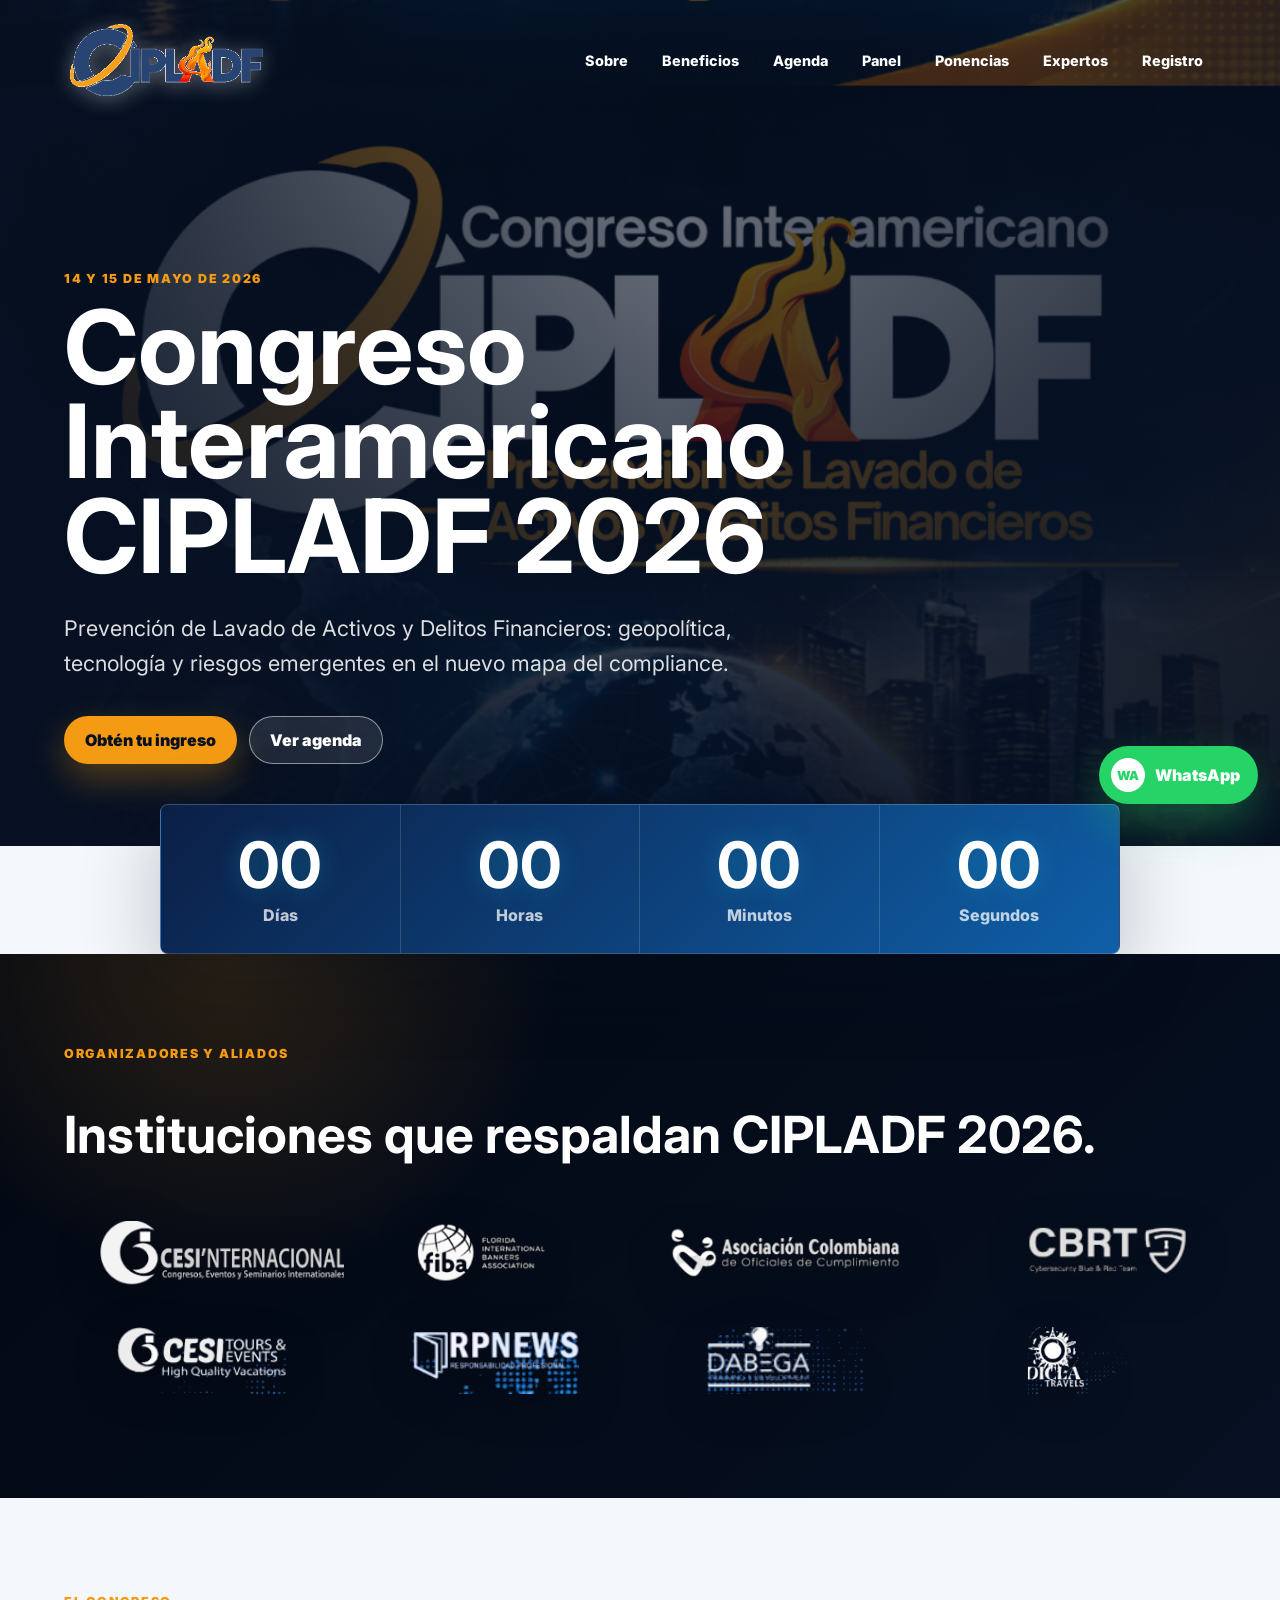
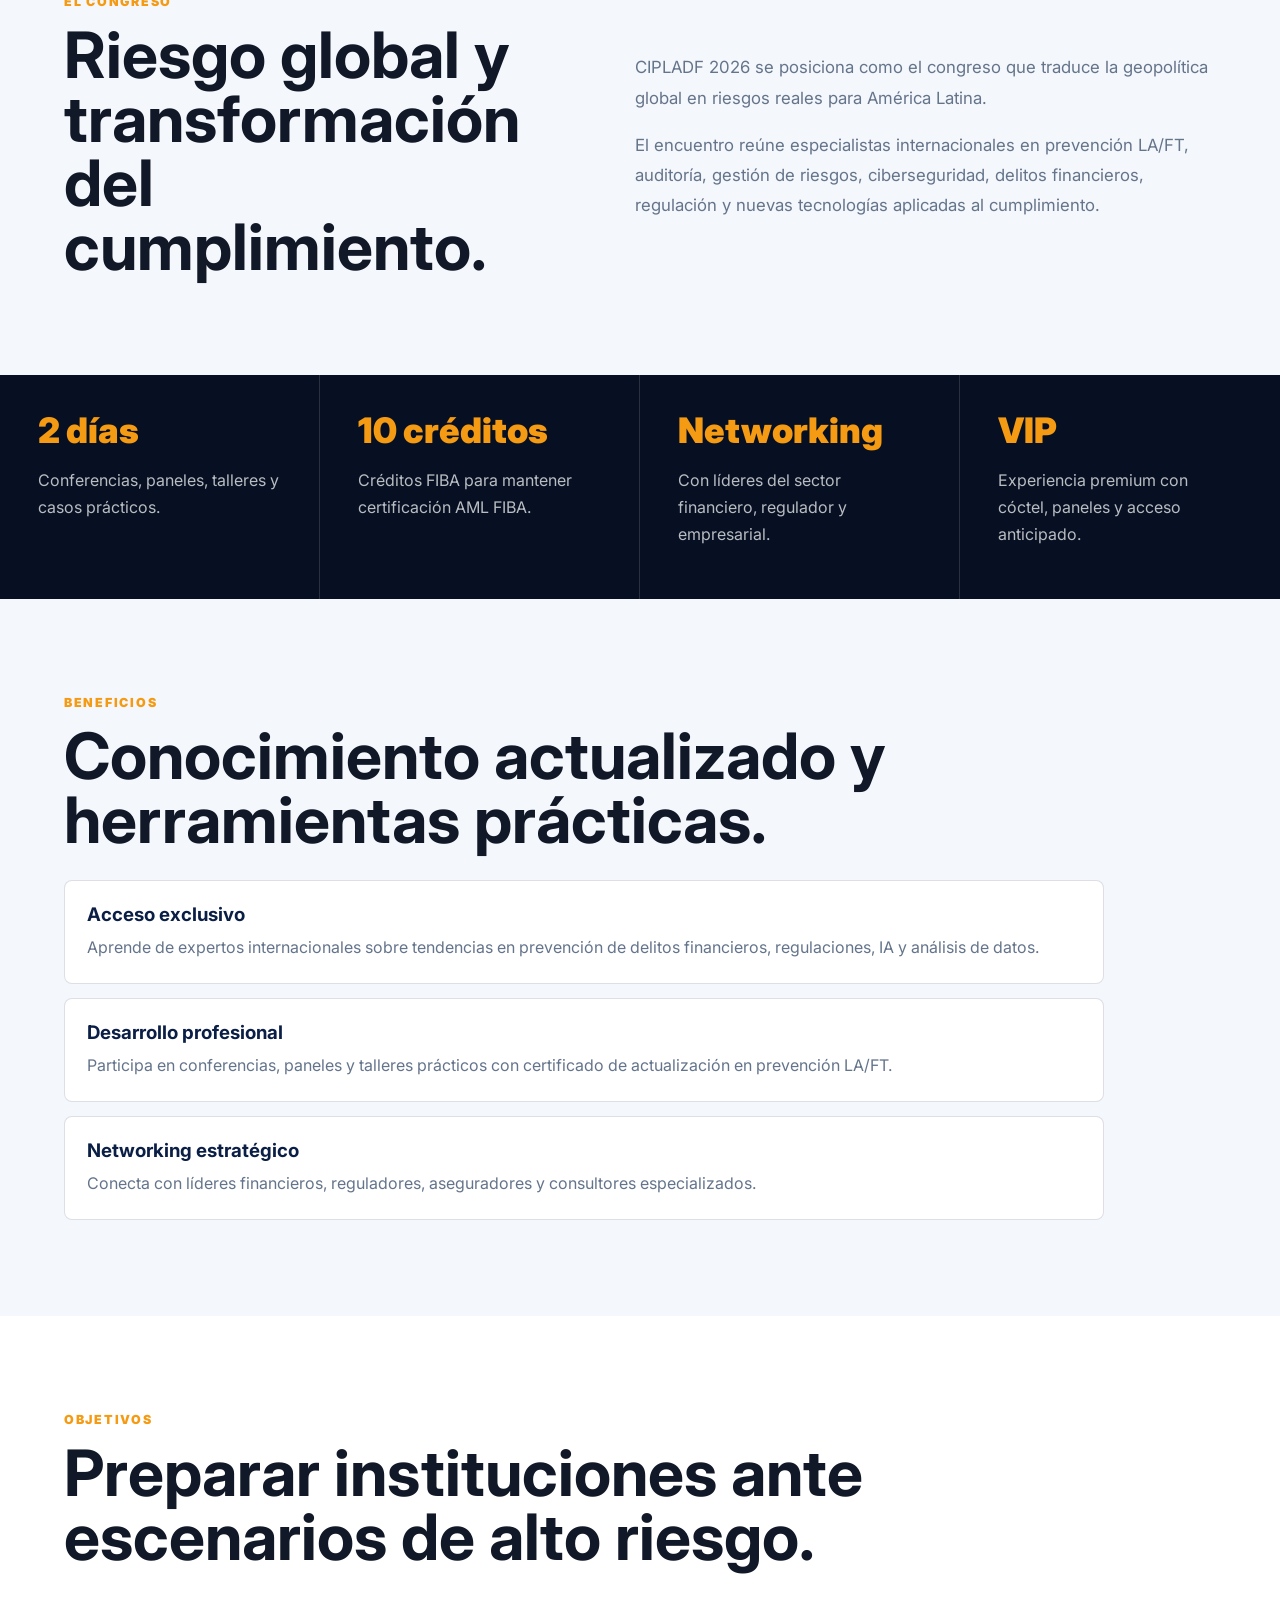
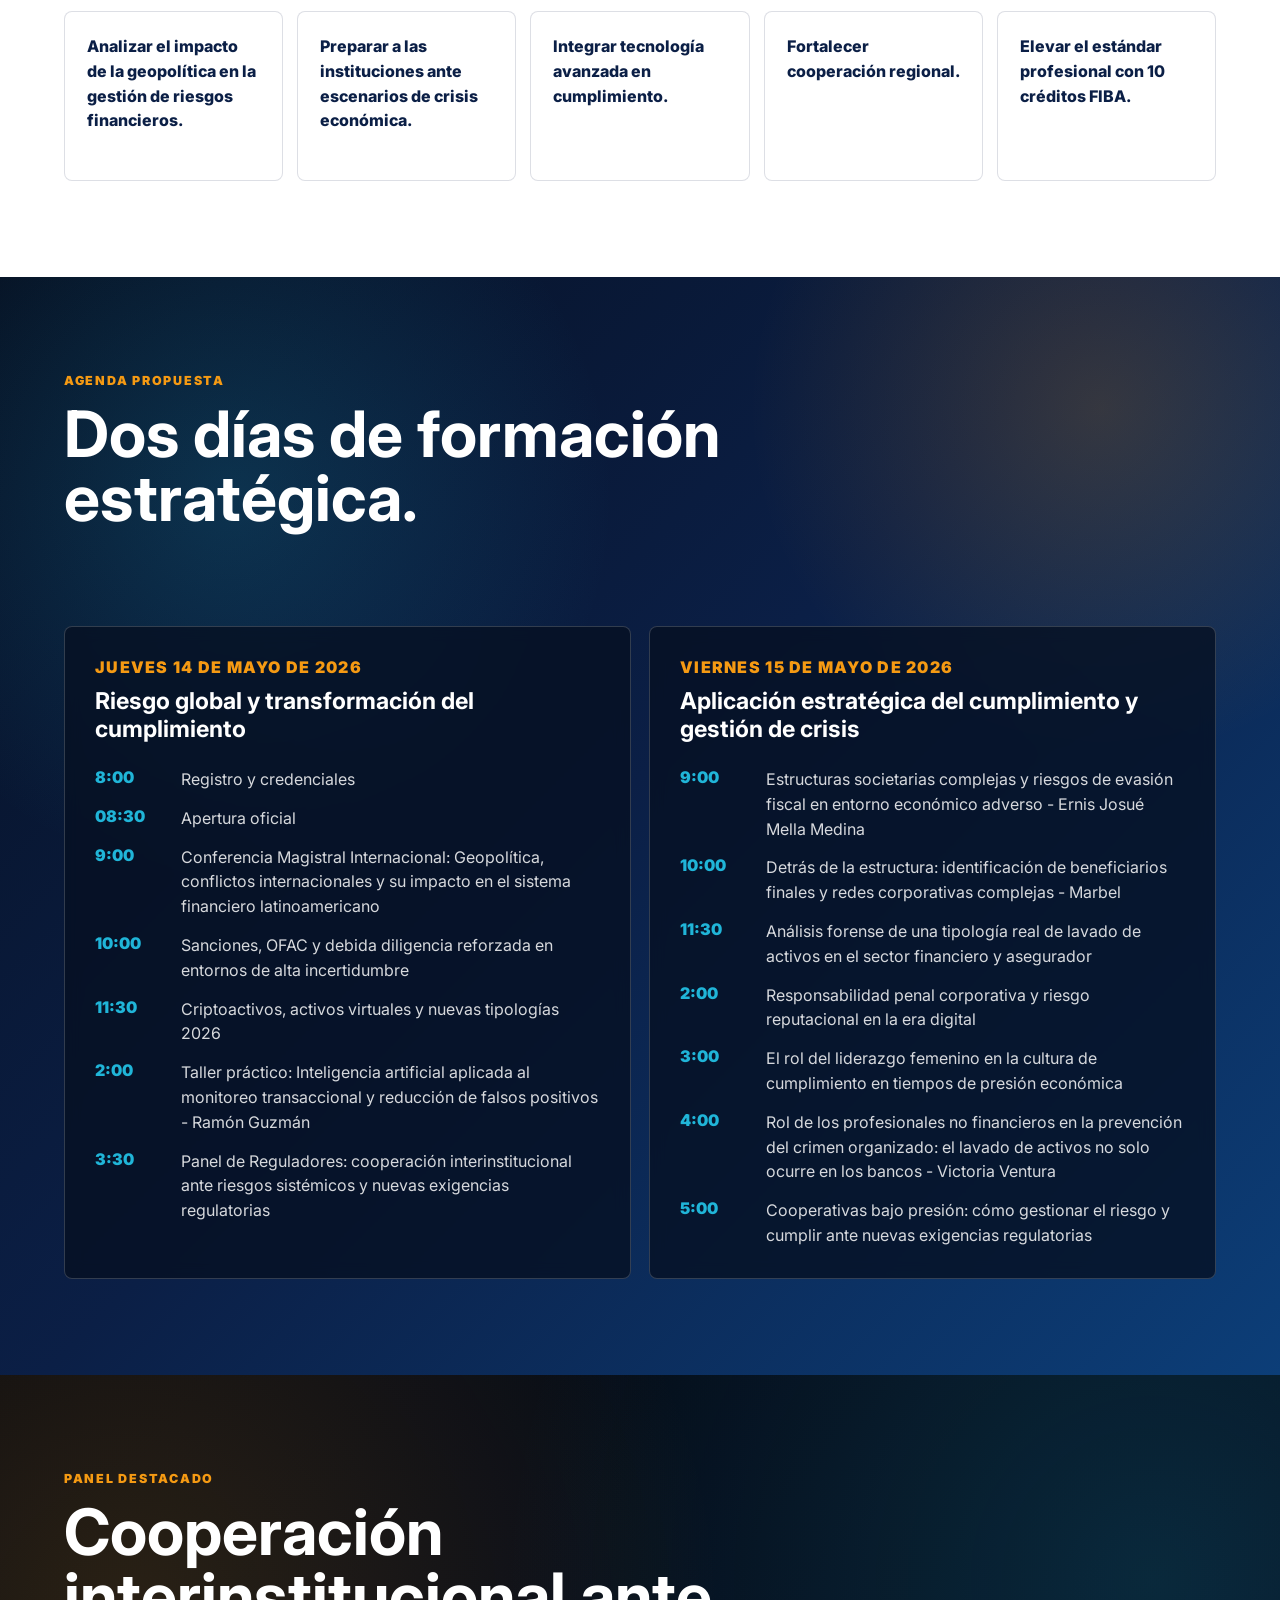
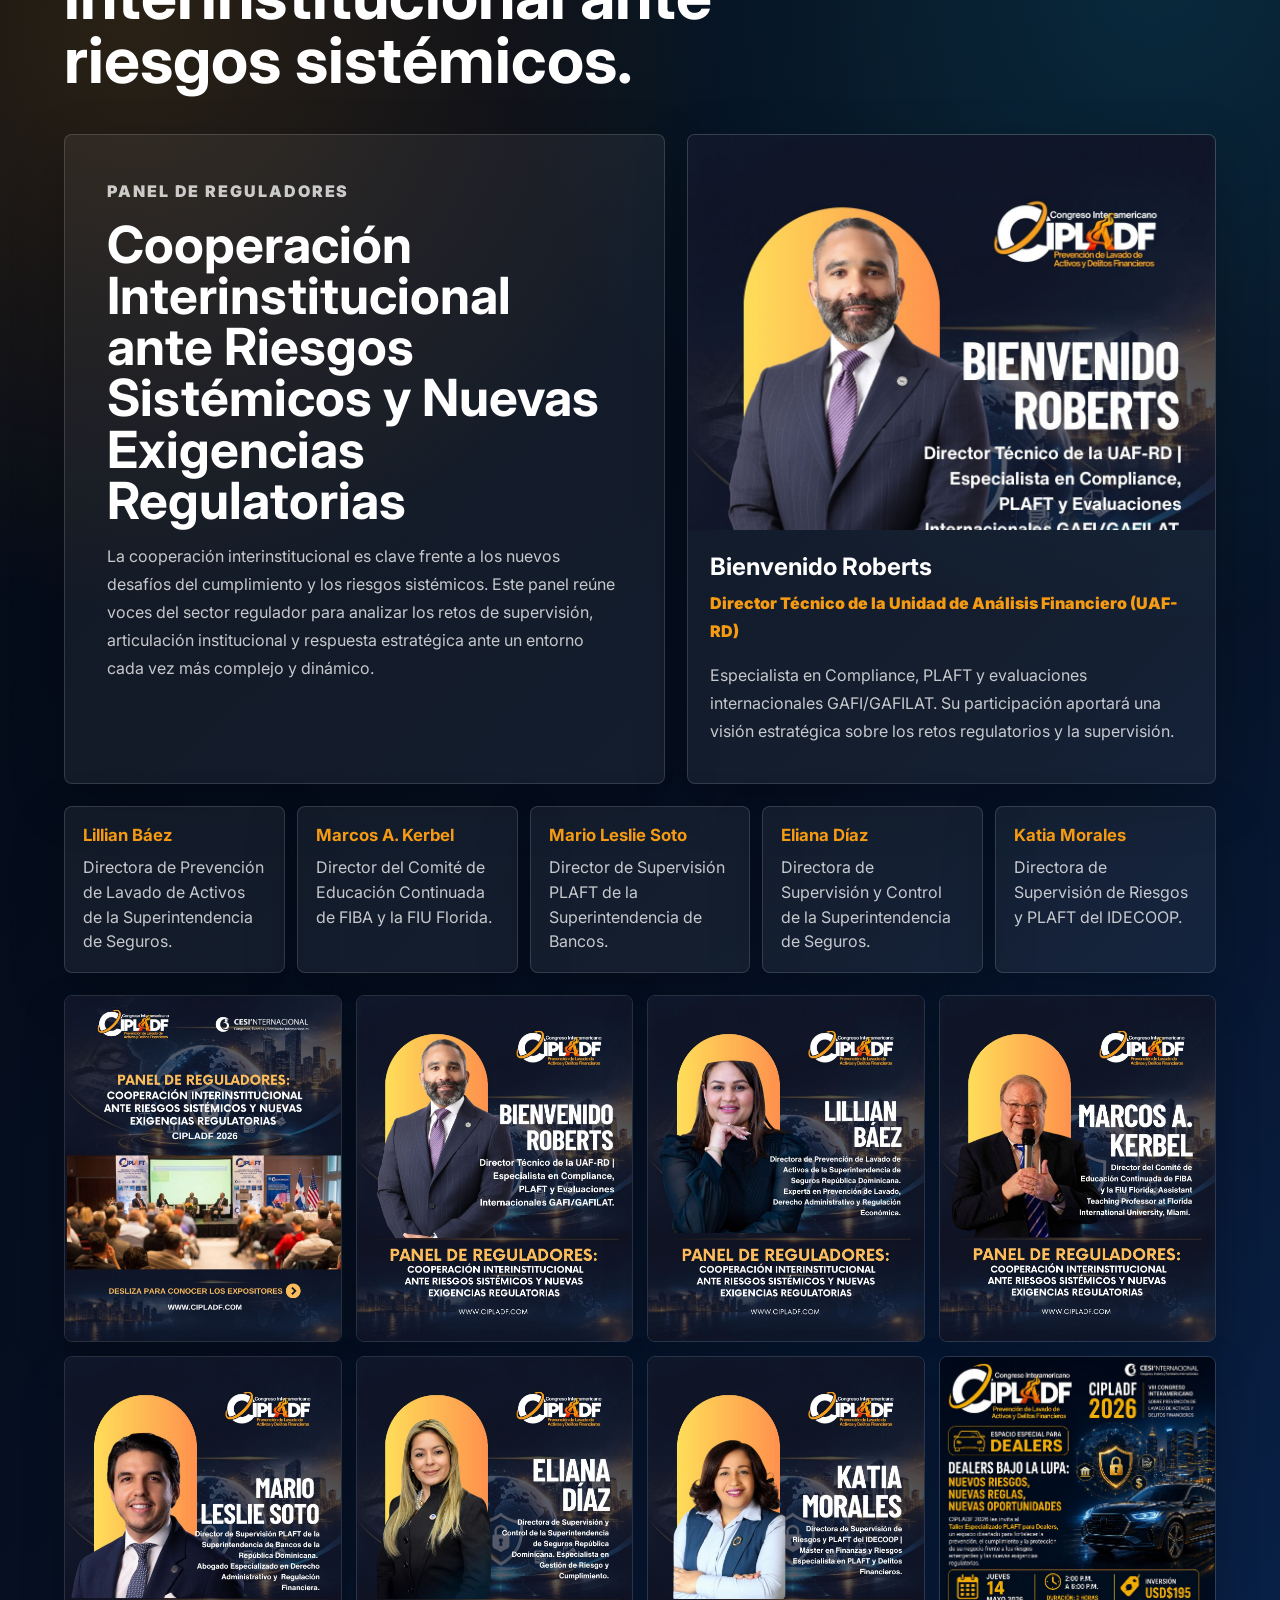
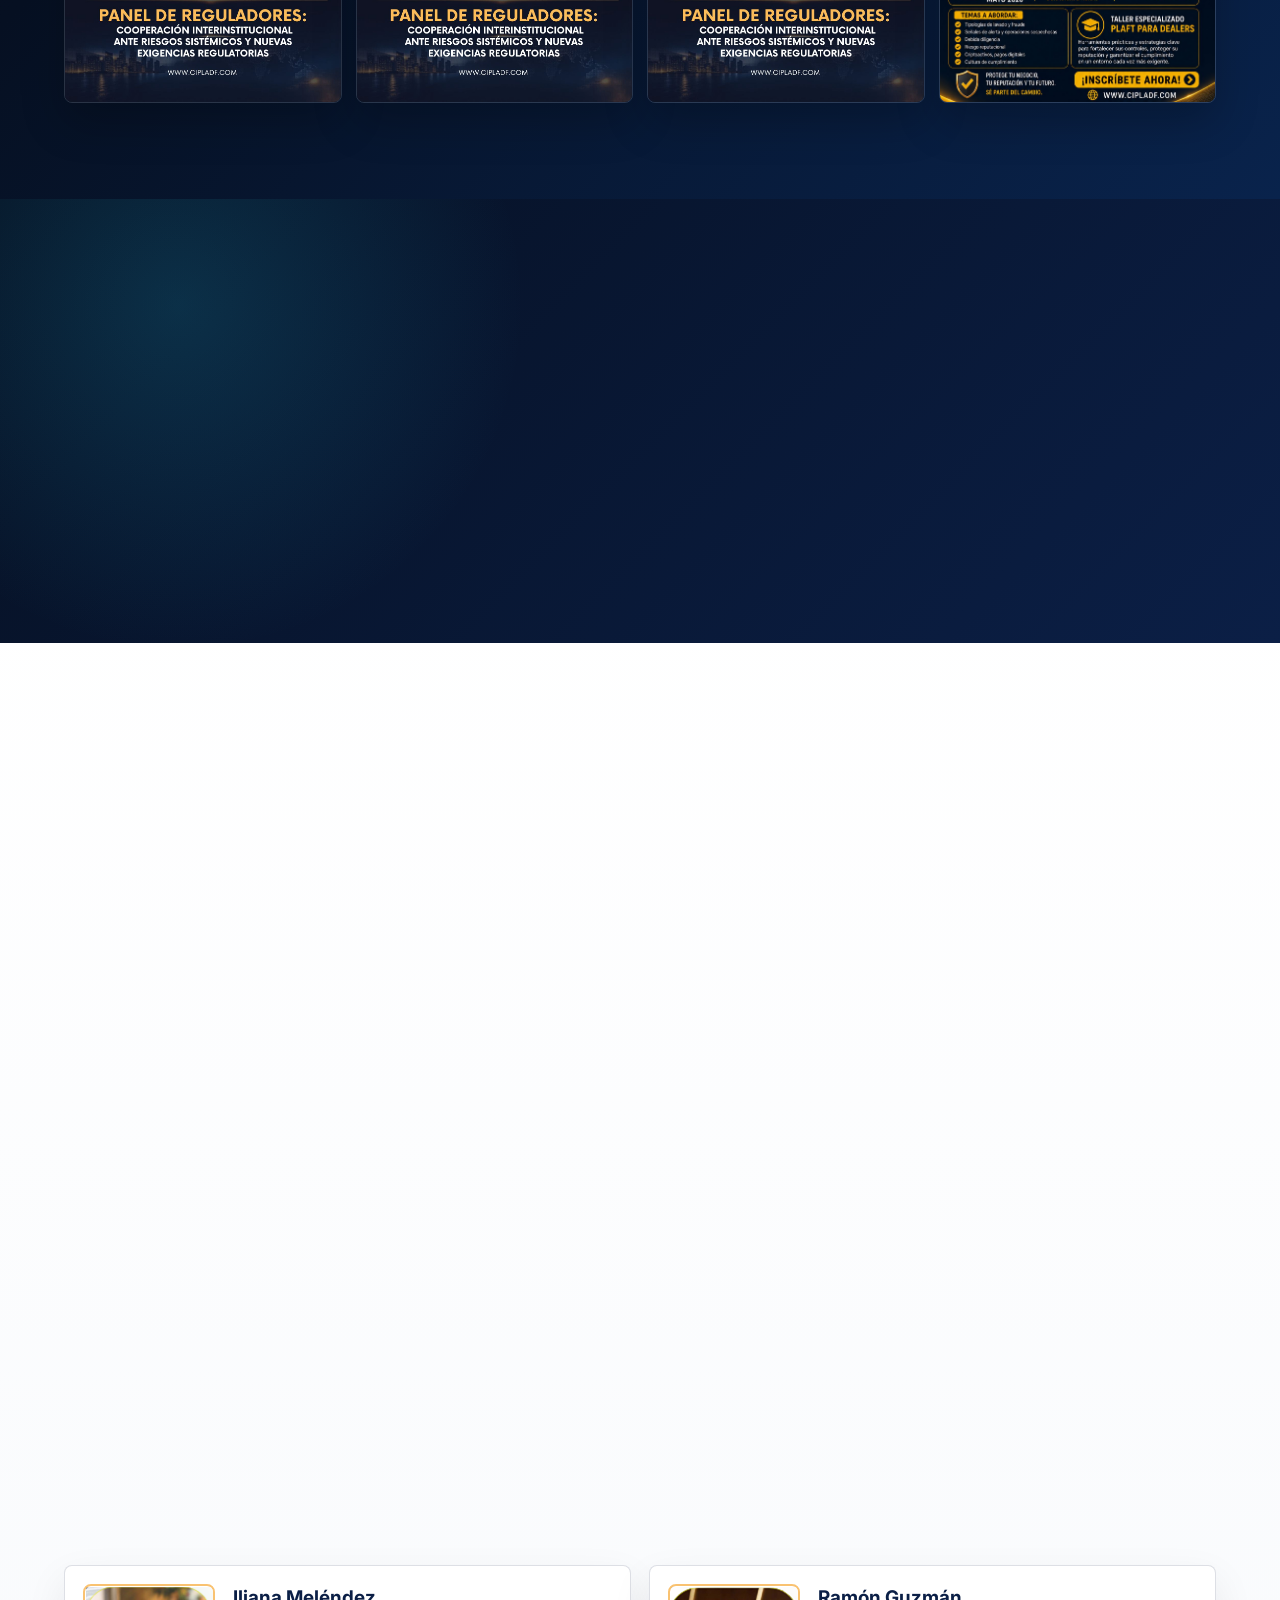
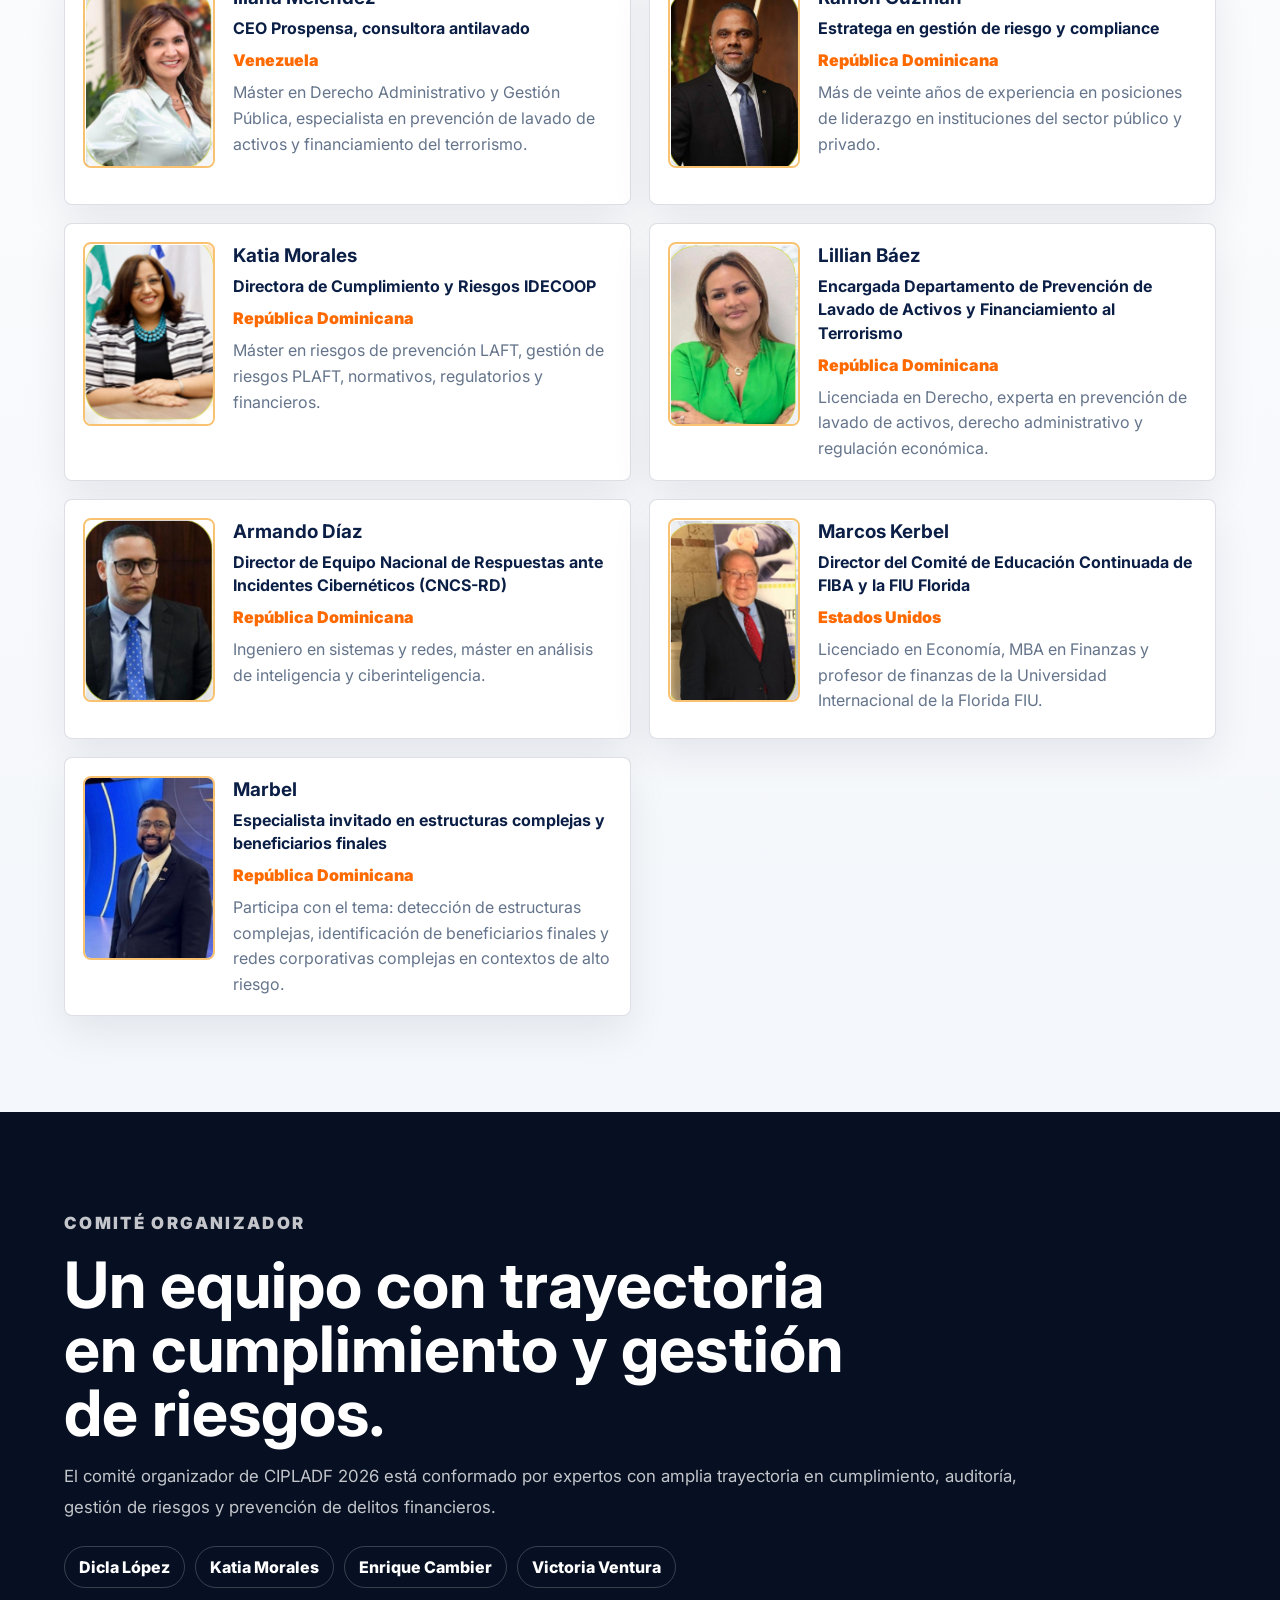
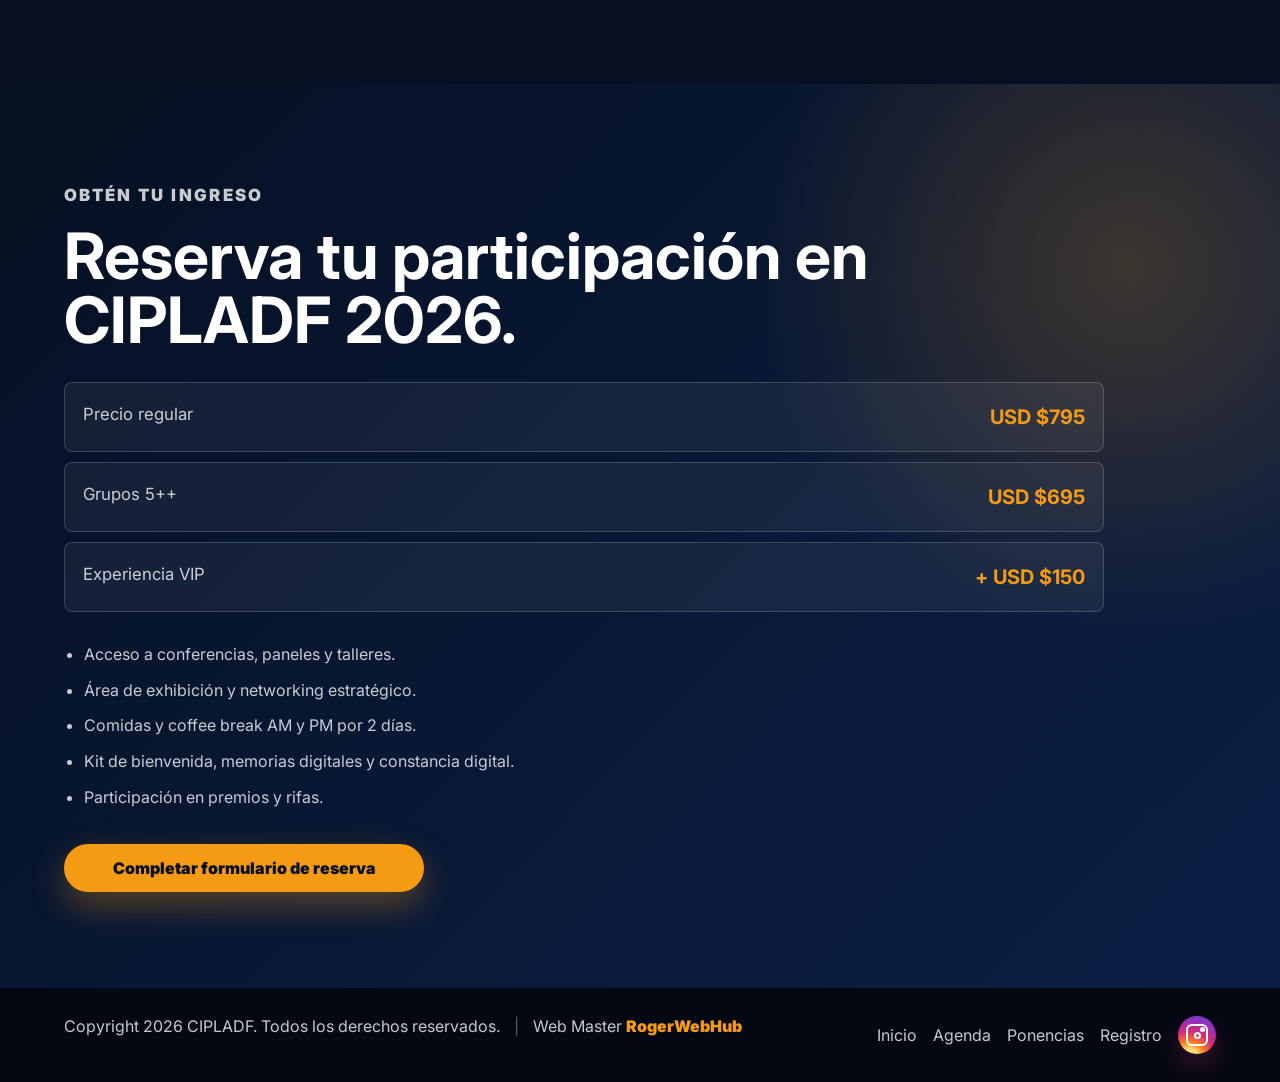
<file: index.html>
<!DOCTYPE html>
<html lang="es">
<head>
  <meta charset="UTF-8" />
  <meta name="viewport" content="width=device-width, initial-scale=1.0" />
  <meta name="description" content="Congreso Interamericano CIPLADF 2026 sobre prevención de lavado de activos, delitos financieros, cumplimiento, riesgos, tecnología y geopolítica." />
  <title>CIPLADF 2026 | Congreso Interamericano</title>
  <meta property="og:type" content="website" />
  <meta property="og:title" content="CIPLADF 2026 | Congreso Interamericano" />
  <meta property="og:description" content="Prevención de Lavado de Activos y Delitos Financieros: geopolítica, tecnología y riesgos emergentes en el nuevo mapa del compliance." />
  <meta property="og:image" content="assets/cipladf-hero-nuevo.png" />
  <meta property="og:image:alt" content="Congreso Interamericano CIPLADF 2026" />
  <meta property="og:site_name" content="CIPLADF 2026" />
  <meta name="twitter:card" content="summary_large_image" />
  <meta name="twitter:title" content="CIPLADF 2026 | Congreso Interamericano" />
  <meta name="twitter:description" content="Congreso sobre prevención de lavado de activos, delitos financieros, cumplimiento, riesgos y tecnología." />
  <meta name="twitter:image" content="assets/cipladf-hero-nuevo.png" />
  <link rel="icon" type="image/svg+xml" href="assets/favicon.svg" />
  <link rel="preconnect" href="https://fonts.googleapis.com" />
  <link rel="preconnect" href="https://fonts.gstatic.com" crossorigin />
  <link href="https://fonts.googleapis.com/css2?family=Inter:wght@400;500;700;800;900&display=swap" rel="stylesheet" />
  <link rel="stylesheet" href="styles.css" />
</head>
<body>
  <header class="site-header">
    <a class="brand" href="#inicio" aria-label="Ir al inicio">
      <img src="assets/cipladf-logo.png" alt="CIPLADF 2026" />
    </a>

    <button class="menu-button" id="menuButton" aria-label="Abrir menu" aria-expanded="false">
      <span></span>
      <span></span>
      <span></span>
    </button>

    <nav class="nav" id="navMenu" aria-label="Menu principal">
      <a href="#sobre">Sobre</a>
      <a href="#beneficios">Beneficios</a>
      <a href="#agenda">Agenda</a>
      <a href="#panel">Panel</a>
      <a href="ponencias.html">Ponencias</a>
      <a href="#expertos">Expertos</a>
      <a href="#registro">Registro</a>
    </nav>
  </header>

  <main>
    <section class="hero" id="inicio">
      <div class="hero-media"></div>
      <div class="hero-overlay"></div>
      <div class="hero-content">
        <p class="eyebrow">14 y 15 de mayo de 2026</p>
        <h1>Congreso Interamericano CIPLADF 2026</h1>
        <p class="hero-text">
          Prevención de Lavado de Activos y Delitos Financieros: geopolítica,
          tecnología y riesgos emergentes en el nuevo mapa del compliance.
        </p>
        <div class="hero-actions">
          <a class="button primary" href="#registro">Obtén tu ingreso</a>
          <a class="button secondary" href="#agenda">Ver agenda</a>
        </div>
      </div>
    </section>

    <section class="countdown-section" aria-label="Cuenta regresiva del congreso">
      <div class="countdown">
        <div>
          <strong id="days">00</strong>
          <span>Días</span>
        </div>
        <div>
          <strong id="hours">00</strong>
          <span>Horas</span>
        </div>
        <div>
          <strong id="minutes">00</strong>
          <span>Minutos</span>
        </div>
        <div>
          <strong id="seconds">00</strong>
          <span>Segundos</span>
        </div>
      </div>
    </section>

    <section class="logo-section" aria-label="Organizadores y aliados">
      <div class="logo-inner">
        <div class="section-heading compact">
          <p class="section-label">Organizadores y aliados</p>
          <h2>Instituciones que respaldan CIPLADF 2026.</h2>
        </div>

        <div class="logo-grid primary-logos">
          <img src="assets/logos/cesi-internacional.png" alt="CESI Internacional" />
          <img src="assets/logos/fiba.png" alt="Florida International Bankers Association" />
          <img src="assets/logos/asociacion-colombiana.png" alt="Asociación Colombiana de Oficiales de Cumplimiento" />
          <img src="assets/logos/cbrt.png" alt="CBRT Cybersecurity Blue Sky Red Team" />
        </div>

        <div class="logo-grid support-logos">
          <img src="assets/logos/cesi-tours.png" alt="CESI Tours and Events" />
          <img src="assets/logos/rpnews.png" alt="RP News" />
          <img src="assets/logos/dabega.png" alt="Dabega" />
          <img src="assets/logos/dicla-travels.png" alt="Dicla Travels" />
        </div>
      </div>
    </section>

    <section class="section intro" id="sobre">
      <div>
        <p class="section-label">El congreso</p>
        <h2>Riesgo global y transformación del cumplimiento.</h2>
      </div>
      <div class="section-copy">
        <p>
          CIPLADF 2026 se posiciona como el congreso que traduce la geopolítica
          global en riesgos reales para América Latina.
        </p>
        <p>
          El encuentro reúne especialistas internacionales en prevención LA/FT,
          auditoría, gestión de riesgos, ciberseguridad, delitos financieros,
          regulación y nuevas tecnologías aplicadas al cumplimiento.
        </p>
      </div>
    </section>

    <section class="stats-band" aria-label="Datos principales">
      <article>
        <span>2 días</span>
        <p>Conferencias, paneles, talleres y casos prácticos.</p>
      </article>
      <article>
        <span>10 créditos</span>
        <p>Créditos FIBA para mantener certificación AML FIBA.</p>
      </article>
      <article>
        <span>Networking</span>
        <p>Con líderes del sector financiero, regulador y empresarial.</p>
      </article>
      <article>
        <span>VIP</span>
        <p>Experiencia premium con cóctel, paneles y acceso anticipado.</p>
      </article>
    </section>

    <section class="section benefits-section" id="beneficios">
      <div>
        <p class="section-label">Beneficios</p>
        <h2>Conocimiento actualizado y herramientas prácticas.</h2>
        <div class="benefit-list">
          <article>
            <h3>Acceso exclusivo</h3>
            <p>Aprende de expertos internacionales sobre tendencias en prevención de delitos financieros, regulaciones, IA y análisis de datos.</p>
          </article>
          <article>
            <h3>Desarrollo profesional</h3>
            <p>Participa en conferencias, paneles y talleres prácticos con certificado de actualización en prevención LA/FT.</p>
          </article>
          <article>
            <h3>Networking estratégico</h3>
            <p>Conecta con líderes financieros, reguladores, aseguradores y consultores especializados.</p>
          </article>
        </div>
      </div>
    </section>

    <section class="section objectives">
      <div class="section-heading">
        <p class="section-label">Objetivos</p>
        <h2>Preparar instituciones ante escenarios de alto riesgo.</h2>
      </div>
      <div class="objective-grid">
        <article>Analizar el impacto de la geopolítica en la gestión de riesgos financieros.</article>
        <article>Preparar a las instituciones ante escenarios de crisis económica.</article>
        <article>Integrar tecnología avanzada en cumplimiento.</article>
        <article>Fortalecer cooperación regional.</article>
        <article>Elevar el estándar profesional con 10 créditos FIBA.</article>
      </div>
    </section>

    <section class="agenda-section" id="agenda">
      <div class="section agenda-heading">
        <p class="section-label">Agenda propuesta</p>
        <h2>Dos días de formación estratégica.</h2>
      </div>

      <div class="agenda-grid">
        <article class="agenda-day">
          <p class="date">Jueves 14 de mayo de 2026</p>
          <h3>Riesgo global y transformación del cumplimiento</h3>
          <ul class="schedule">
            <li><time>8:00</time><span>Registro y credenciales</span></li>
            <li><time>08:30</time><span>Apertura oficial</span></li>
            <li><time>9:00</time><span>Conferencia Magistral Internacional: Geopolítica, conflictos internacionales y su impacto en el sistema financiero latinoamericano</span></li>
            <li><time>10:00</time><span>Sanciones, OFAC y debida diligencia reforzada en entornos de alta incertidumbre</span></li>
            <li><time>11:30</time><span>Criptoactivos, activos virtuales y nuevas tipologías 2026</span></li>
            <li><time>2:00</time><span>Taller práctico: Inteligencia artificial aplicada al monitoreo transaccional y reducción de falsos positivos - Ramón Guzmán</span></li>
            <li><time>3:30</time><span>Panel de Reguladores: cooperación interinstitucional ante riesgos sistémicos y nuevas exigencias regulatorias</span></li>
          </ul>
        </article>

        <article class="agenda-day">
          <p class="date">Viernes 15 de mayo de 2026</p>
          <h3>Aplicación estratégica del cumplimiento y gestión de crisis</h3>
          <ul class="schedule">
            <li><time>9:00</time><span>Estructuras societarias complejas y riesgos de evasión fiscal en entorno económico adverso - Ernis Josué Mella Medina</span></li>
            <li><time>10:00</time><span>Detrás de la estructura: identificación de beneficiarios finales y redes corporativas complejas - Marbel</span></li>
            <li><time>11:30</time><span>Análisis forense de una tipología real de lavado de activos en el sector financiero y asegurador</span></li>
            <li><time>2:00</time><span>Responsabilidad penal corporativa y riesgo reputacional en la era digital</span></li>
            <li><time>3:00</time><span>El rol del liderazgo femenino en la cultura de cumplimiento en tiempos de presión económica</span></li>
            <li><time>4:00</time><span>Rol de los profesionales no financieros en la prevención del crimen organizado: el lavado de activos no solo ocurre en los bancos - Victoria Ventura</span></li>
            <li><time>5:00</time><span>Cooperativas bajo presión: cómo gestionar el riesgo y cumplir ante nuevas exigencias regulatorias</span></li>
          </ul>
        </article>
      </div>
    </section>

    <section class="section panel-section" id="panel">
      <div class="section-heading">
        <p class="section-label">Panel destacado</p>
        <h2>Cooperación interinstitucional ante riesgos sistémicos.</h2>
      </div>

      <div class="panel-feature">
        <div>
          <p class="panel-kicker">Panel de Reguladores</p>
          <h3>Cooperación Interinstitucional ante Riesgos Sistémicos y Nuevas Exigencias Regulatorias</h3>
          <p>
            La cooperación interinstitucional es clave frente a los nuevos desafíos del cumplimiento
            y los riesgos sistémicos. Este panel reúne voces del sector regulador para analizar los
            retos de supervisión, articulación institucional y respuesta estratégica ante un entorno
            cada vez más complejo y dinámico.
          </p>
        </div>

        <article class="panel-highlight">
          <img src="assets/panel/bienvenido-roberts.jpeg" alt="Bienvenido Roberts" />
          <div>
            <h4>Bienvenido Roberts</h4>
            <p class="role">Director Técnico de la Unidad de Análisis Financiero (UAF-RD)</p>
            <p>Especialista en Compliance, PLAFT y evaluaciones internacionales GAFI/GAFILAT. Su participación aportará una visión estratégica sobre los retos regulatorios y la supervisión.</p>
          </div>
        </article>
      </div>

      <div class="panelist-grid">
        <article>
          <strong>Lillian Báez</strong>
          <span>Directora de Prevención de Lavado de Activos de la Superintendencia de Seguros.</span>
        </article>
        <article>
          <strong>Marcos A. Kerbel</strong>
          <span>Director del Comité de Educación Continuada de FIBA y la FIU Florida.</span>
        </article>
        <article>
          <strong>Mario Leslie Soto</strong>
          <span>Director de Supervisión PLAFT de la Superintendencia de Bancos.</span>
        </article>
        <article>
          <strong>Eliana Díaz</strong>
          <span>Directora de Supervisión y Control de la Superintendencia de Seguros.</span>
        </article>
        <article>
          <strong>Katia Morales</strong>
          <span>Directora de Supervisión de Riesgos y PLAFT del IDECOOP.</span>
        </article>
      </div>

      <div class="flyer-gallery" aria-label="Flyers del panel y actividades CIPLADF">
        <img src="assets/panel/panel-reguladores.jpeg" alt="Flyer Panel de Reguladores CIPLADF 2026" />
        <img src="assets/panel/bienvenido-roberts.jpeg" alt="Flyer Bienvenido Roberts" />
        <img src="assets/panel/lillian-baez.jpeg" alt="Flyer Lillian Báez" />
        <img src="assets/panel/marcos-kerbel.jpeg" alt="Flyer Marcos A. Kerbel" />
        <img src="assets/panel/mario-leslie-soto.jpeg" alt="Flyer Mario Leslie Soto" />
        <img src="assets/panel/eliana-diaz.jpeg" alt="Flyer Eliana Díaz" />
        <img src="assets/panel/katia-morales.jpeg" alt="Flyer Katia Morales" />
        <img src="assets/panel/dealers.jpeg" alt="Flyer Taller especializado PLAFT para dealers" />
      </div>
    </section>

    <section class="section materials-cta" id="ponencias">
      <div>
        <p class="section-label">Materiales CIPLADF 2026</p>
        <h2>Portal de ponencias y recursos del congreso.</h2>
        <p>
          Accede al espacio privado de ponencias CIPLADF 2026 con los materiales
          disponibles en PDF y el recurso audiovisual de “Detrás de la estructura”.
        </p>
      </div>
      <div class="access-box">
        <p><span>Acceso</span><strong>Privado</strong></p>
        <p><span>Credenciales</span><strong>Compartidas por el equipo</strong></p>
        <a class="button primary" href="ponencias.html">Entrar al portal</a>
      </div>
    </section>

    <section class="section experts" id="expertos">
      <div class="section-heading">
        <p class="section-label">Especialistas invitados</p>
        <h2>Expertos internacionales en cumplimiento y riesgos.</h2>
      </div>

      <div class="expert-grid">
        <article class="expert-card">
          <img src="assets/speakers/victoria-ventura.png" alt="Victoria Valentina Ventura Morel" />
          <div>
            <h3>Victoria Valentina Ventura Morel</h3>
            <p class="role">Encargada de División PCC Intermediarios Cambiarios y No Reg., Departamento de Supervisión Financiera II, Superintendencia de Bancos</p>
            <span>República Dominicana</span>
            <p>Licenciada en Contabilidad, certificada en prevención de delitos financieros y Risk Management, con más de 15 años de experiencia en auditoría, cumplimiento y prevención del lavado de activos.</p>
          </div>
        </article>

        <article class="expert-card">
          <img src="assets/speakers/ulises-seijo.jpeg" alt="Ulises Seijo" />
          <div>
            <h3>Ulises Seijo</h3>
            <p class="role">Especialista invitado CIPLADF 2026</p>
            <span>Tema por confirmar</span>
            <p>Participará como conferencista invitado en el Congreso Interamericano CIPLADF 2026.</p>
          </div>
        </article>

        <article class="expert-card">
          <img src="assets/speakers/ernis-mella.jpeg" alt="Ernis Josué Mella Medina" />
          <div>
            <h3>Ernis Josué Mella Medina</h3>
            <p class="role">Fiscal investigador y litigante, Unidad de Investigación de Delitos Tributarios (UIDT)</p>
            <span>República Dominicana</span>
            <p>Abogado con experiencia en delitos tributarios, lavado de activos, crimen organizado y persecución penal. Expositor del tema: estructuras societarias complejas y riesgos de evasión fiscal.</p>
          </div>
        </article>

        <article class="expert-card">
          <img src="assets/speakers/jorge-suarez.png" alt="Dr. Jorge I Suárez" />
          <div>
            <h3>Dr. Jorge I Suárez</h3>
            <p class="role">Director Asociado, Depto. Ciencias Sociales y Justicia Criminal</p>
            <span>Puerto Rico</span>
            <p>Consultor e investigador con trayectoria destacada en justicia criminal y seguridad.</p>
          </div>
        </article>

        <article class="expert-card">
          <img src="assets/speakers/iliana-melendez.png" alt="Iliana Meléndez" />
          <div>
            <h3>Iliana Meléndez</h3>
            <p class="role">CEO Prospensa, consultora antilavado</p>
            <span>Venezuela</span>
            <p>Máster en Derecho Administrativo y Gestión Pública, especialista en prevención de lavado de activos y financiamiento del terrorismo.</p>
          </div>
        </article>

        <article class="expert-card">
          <img src="assets/speakers/ramon-guzman.png" alt="Ramón Guzmán" />
          <div>
            <h3>Ramón Guzmán</h3>
            <p class="role">Estratega en gestión de riesgo y compliance</p>
            <span>República Dominicana</span>
            <p>Más de veinte años de experiencia en posiciones de liderazgo en instituciones del sector público y privado.</p>
          </div>
        </article>

        <article class="expert-card">
          <img src="assets/speakers/katia-morales.png" alt="Katia Morales" />
          <div>
            <h3>Katia Morales</h3>
            <p class="role">Directora de Cumplimiento y Riesgos IDECOOP</p>
            <span>República Dominicana</span>
            <p>Máster en riesgos de prevención LAFT, gestión de riesgos PLAFT, normativos, regulatorios y financieros.</p>
          </div>
        </article>

        <article class="expert-card">
          <img src="assets/speakers/lillian-baez.png" alt="Lillian Báez" />
          <div>
            <h3>Lillian Báez</h3>
            <p class="role">Encargada Departamento de Prevención de Lavado de Activos y Financiamiento al Terrorismo</p>
            <span>República Dominicana</span>
            <p>Licenciada en Derecho, experta en prevención de lavado de activos, derecho administrativo y regulación económica.</p>
          </div>
        </article>

        <article class="expert-card">
          <img src="assets/speakers/armando-diaz.png" alt="Armando Díaz" />
          <div>
            <h3>Armando Díaz</h3>
            <p class="role">Director de Equipo Nacional de Respuestas ante Incidentes Cibernéticos (CNCS-RD)</p>
            <span>República Dominicana</span>
            <p>Ingeniero en sistemas y redes, máster en análisis de inteligencia y ciberinteligencia.</p>
          </div>
        </article>

        <article class="expert-card">
          <img src="assets/speakers/marcos-kerbel.png" alt="Marcos Kerbel" />
          <div>
            <h3>Marcos Kerbel</h3>
            <p class="role">Director del Comité de Educación Continuada de FIBA y la FIU Florida</p>
            <span>Estados Unidos</span>
            <p>Licenciado en Economía, MBA en Finanzas y profesor de finanzas de la Universidad Internacional de la Florida FIU.</p>
          </div>
        </article>

        <article class="expert-card">
          <img src="assets/speakers/marbel.png" alt="Marbel" />
          <div>
            <h3>Marbel</h3>
            <p class="role">Especialista invitado en estructuras complejas y beneficiarios finales</p>
            <span>República Dominicana</span>
            <p>Participa con el tema: detección de estructuras complejas, identificación de beneficiarios finales y redes corporativas complejas en contextos de alto riesgo.</p>
          </div>
        </article>
      </div>
    </section>

    <section class="section dark-section committee-section">
      <div>
        <p class="section-label">Comité organizador</p>
        <h2>Un equipo con trayectoria en cumplimiento y gestión de riesgos.</h2>
        <p>
          El comité organizador de CIPLADF 2026 está conformado por expertos con
          amplia trayectoria en cumplimiento, auditoría, gestión de riesgos y
          prevención de delitos financieros.
        </p>
        <div class="organizer-list">
          <span>Dicla López</span>
          <span>Katia Morales</span>
          <span>Enrique Cambier</span>
          <span>Victoria Ventura</span>
        </div>
      </div>
    </section>

    <section class="registration" id="registro">
      <div class="registration-content">
        <p class="section-label">Obtén tu ingreso</p>
        <h2>Reserva tu participación en CIPLADF 2026.</h2>
        <div class="price-box">
          <p><span>Precio regular</span><strong>USD $795</strong></p>
          <p><span>Grupos 5++</span><strong>USD $695</strong></p>
          <p><span>Experiencia VIP</span><strong>+ USD $150</strong></p>
        </div>
        <ul class="included-list">
          <li>Acceso a conferencias, paneles y talleres.</li>
          <li>Área de exhibición y networking estratégico.</li>
          <li>Comidas y coffee break AM y PM por 2 días.</li>
          <li>Kit de bienvenida, memorias digitales y constancia digital.</li>
          <li>Participación en premios y rifas.</li>
        </ul>
        <div class="contact-actions">
          <a class="button primary form-button" href="https://forms.office.com/Pages/ResponsePage.aspx?id=DQSIkWdsW0yxEjajBLZtrQAAAAAAAAAAAANAAY0EgtFUM1hBWTlTQzU5VkFSSTZKRUY3NUUzUjlNMC4u" target="_blank" rel="noreferrer">
            Completar formulario de reserva
          </a>
        </div>
      </div>
    </section>
  </main>

  <a class="whatsapp-widget" href="https://wa.me/18097563753?text=Hola%2C%20estoy%20interesado%20en%20el%20Congreso%20CIPLADF%202026." target="_blank" rel="noreferrer" aria-label="Contactar por WhatsApp">
    <span class="whatsapp-icon">WA</span>
    <span>WhatsApp</span>
  </a>

  <footer class="footer">
    <p>
      Copyright 2026 CIPLADF. Todos los derechos reservados.
      <span class="footer-separator">|</span>
      Web Master <a href="https://www.instagram.com/rogerwebhub/" target="_blank" rel="noreferrer">RogerWebHub</a>
    </p>
    <div>
      <a href="#inicio">Inicio</a>
      <a href="#agenda">Agenda</a>
      <a href="ponencias.html">Ponencias</a>
      <a href="#registro">Registro</a>
      <a class="social-icon" href="https://www.instagram.com/cesinternacional/" target="_blank" rel="noreferrer" aria-label="Instagram CES Internacional">
        <span></span>
      </a>
    </div>
  </footer>

  <script src="script.js"></script>
</body>
</html>
</file>
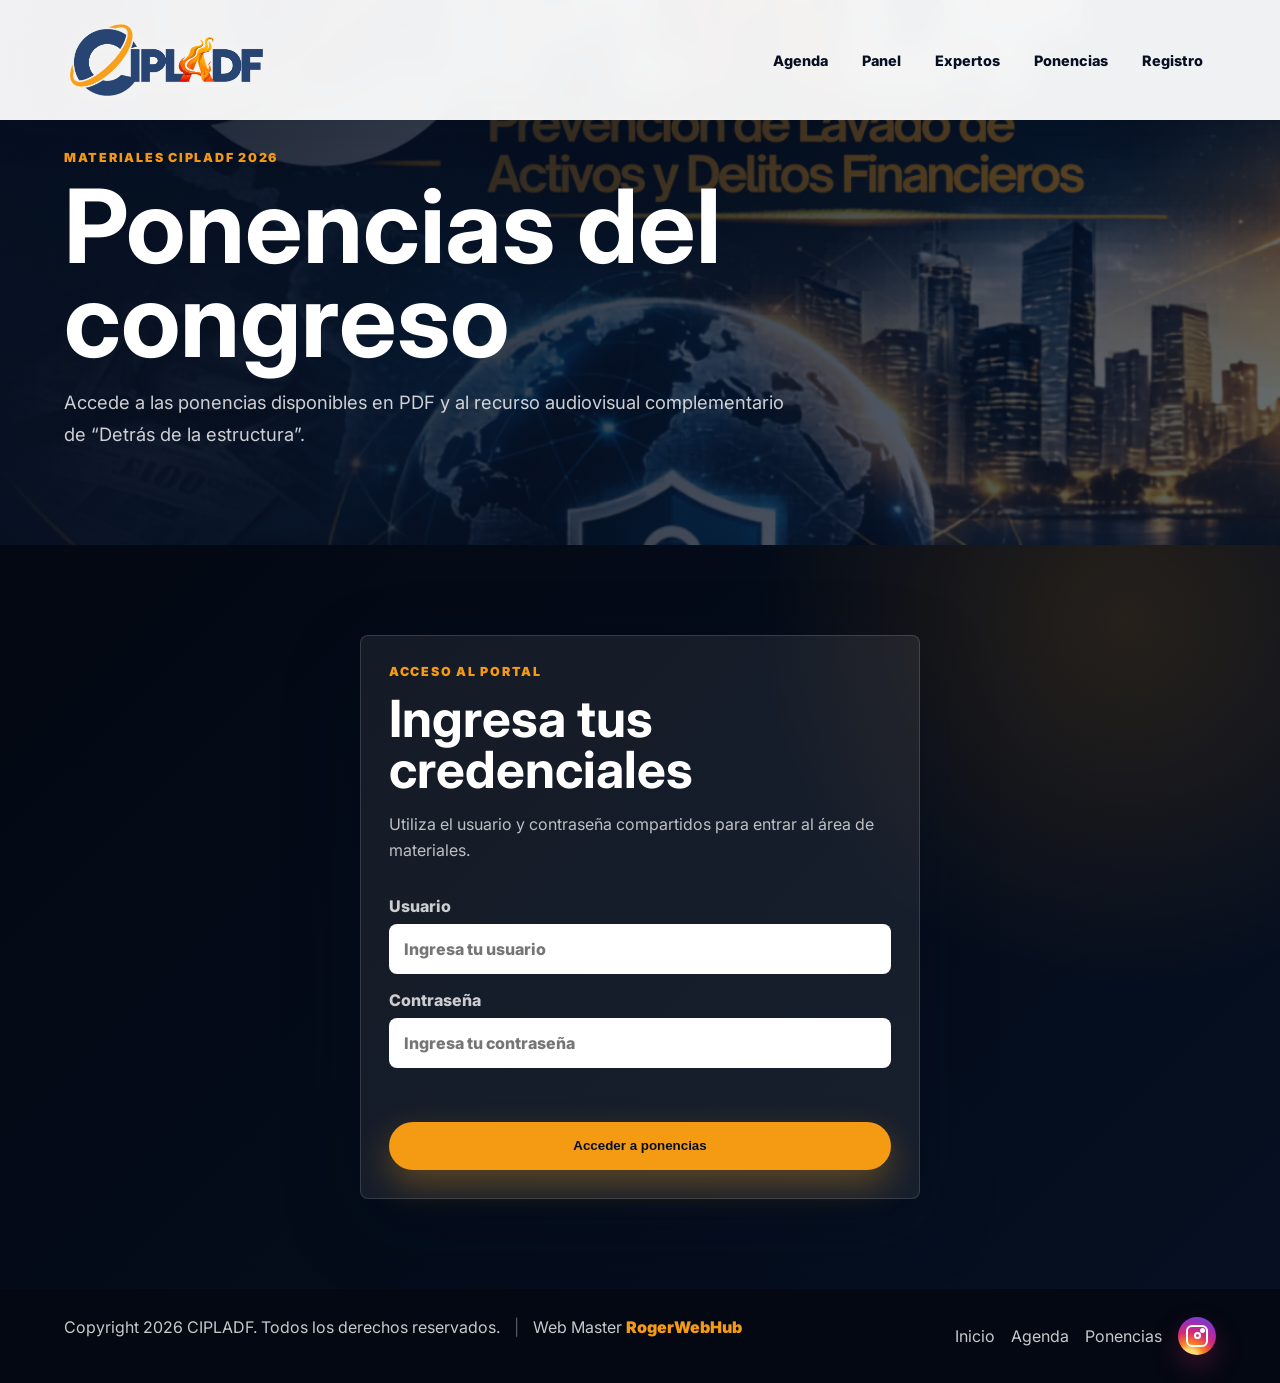
<file: ponencias.html>
<!DOCTYPE html>
<html lang="es">
<head>
  <meta charset="UTF-8" />
  <meta name="viewport" content="width=device-width, initial-scale=1.0" />
  <meta name="description" content="Portal de ponencias CIPLADF 2026 con materiales PDF y recursos audiovisuales del congreso." />
  <title>Ponencias CIPLADF 2026 | Materiales</title>
  <meta property="og:type" content="website" />
  <meta property="og:title" content="Ponencias CIPLADF 2026" />
  <meta property="og:description" content="Acceso a materiales PDF y recursos audiovisuales del Congreso Interamericano CIPLADF 2026." />
  <meta property="og:image" content="assets/cipladf-hero-nuevo.png" />
  <meta name="twitter:card" content="summary_large_image" />
  <link rel="icon" type="image/svg+xml" href="assets/favicon.svg" />
  <link rel="preconnect" href="https://fonts.googleapis.com" />
  <link rel="preconnect" href="https://fonts.gstatic.com" crossorigin />
  <link href="https://fonts.googleapis.com/css2?family=Inter:wght@400;500;700;800;900&display=swap" rel="stylesheet" />
  <link rel="stylesheet" href="styles.css" />
</head>
<body class="portal-body">
  <header class="site-header scrolled">
    <a class="brand" href="index.html#inicio" aria-label="Ir al inicio">
      <img src="assets/cipladf-logo.png" alt="CIPLADF 2026" />
    </a>

    <button class="menu-button" id="menuButton" aria-label="Abrir menu" aria-expanded="false">
      <span></span>
      <span></span>
      <span></span>
    </button>

    <nav class="nav" id="navMenu" aria-label="Menu principal">
      <a href="index.html#agenda">Agenda</a>
      <a href="index.html#panel">Panel</a>
      <a href="index.html#expertos">Expertos</a>
      <a href="ponencias.html">Ponencias</a>
      <a href="index.html#registro">Registro</a>
    </nav>
  </header>

  <main>
    <section class="portal-hero">
      <div>
        <p class="eyebrow">Materiales CIPLADF 2026</p>
        <h1>Ponencias del congreso</h1>
        <p>
          Accede a las ponencias disponibles en PDF y al recurso audiovisual
          complementario de “Detrás de la estructura”.
        </p>
      </div>
    </section>

    <section class="portal-shell">
      <form class="login-panel" id="portalLogin">
        <div>
          <p class="section-label">Acceso al portal</p>
          <h2>Ingresa tus credenciales</h2>
          <p>Utiliza el usuario y contraseña compartidos para entrar al área de materiales.</p>
        </div>

        <label>
          Usuario
          <input type="text" id="portalUser" autocomplete="username" placeholder="Ingresa tu usuario" required />
        </label>
        <label>
          Contraseña
          <input type="password" id="portalPass" autocomplete="current-password" placeholder="Ingresa tu contraseña" required />
        </label>
        <p class="login-error" id="loginError" role="alert"></p>
        <button class="button primary" type="submit">Acceder a ponencias</button>
      </form>

      <section class="portal-content" id="portalContent" aria-live="polite">
        <div class="portal-topline">
          <div>
            <p class="section-label">Ponencias CIPLADF 2026</p>
            <h2>Materiales disponibles</h2>
          </div>
          <button class="button secondary logout-button" id="logoutButton" type="button">Cerrar sesión</button>
        </div>

        <div class="material-grid">
          <article class="material-card">
            <p class="material-type">PDF</p>
            <h3>Geopolítica, Conflictos Internacionales y su Impacto en el Sistema Financiero Latinoamericano</h3>
            <p><strong>Expositor:</strong> Dr. Jorge I. Suárez Cáceres</p>
            <p>Presentación sobre el contexto geopolítico global, los canales de transmisión y el impacto de los conflictos internacionales en Latinoamérica.</p>
            <div class="material-actions">
              <a class="button primary" href="assets/ponencias/jorge-suarez-geopolitica-sistema-financiero-latinoamericano.pdf" target="_blank" rel="noreferrer">Ver PDF</a>
              <a class="button dark" href="assets/ponencias/jorge-suarez-geopolitica-sistema-financiero-latinoamericano.pdf" download>Descargar</a>
            </div>
          </article>

          <article class="material-card">
            <p class="material-type">PDF</p>
            <h3>Matriz de riesgos económicos y financieros en el sector vehículos</h3>
            <p><strong>Expositor:</strong> Ulises Seijo R.</p>
            <p>Material enfocado en riesgos legales y económicos, señales de alerta, cumplimiento normativo y continuidad del negocio para dealers y concesionarios.</p>
            <div class="material-actions">
              <a class="button primary" href="assets/ponencias/ulises-seijo-riesgos-sector-vehiculos.pdf" target="_blank" rel="noreferrer">Ver PDF</a>
              <a class="button dark" href="assets/ponencias/ulises-seijo-riesgos-sector-vehiculos.pdf" download>Descargar</a>
            </div>
          </article>

          <article class="material-card">
            <p class="material-type">PDF</p>
            <h3>Sanciones, OFAC y Debida Diligencia Reforzada en entornos de alta incertidumbre</h3>
            <p><strong>Expositor:</strong> Marcos A. Kerbel</p>
            <p>Presentación sobre sanciones internacionales, riesgos geopolíticos, controles de cumplimiento y debida diligencia reforzada.</p>
            <div class="material-actions">
              <a class="button primary" href="assets/ponencias/marcos-kerbel-sanciones-ofac-debida-diligencia.pdf" target="_blank" rel="noreferrer">Ver PDF</a>
              <a class="button dark" href="assets/ponencias/marcos-kerbel-sanciones-ofac-debida-diligencia.pdf" download>Descargar</a>
            </div>
          </article>

          <article class="material-card">
            <p class="material-type">PDF</p>
            <h3>Criptoactivos, activos virtuales y nuevas tipologías 2026</h3>
            <p><strong>Expositora:</strong> Katia Morales</p>
            <p>Contenido sobre activos virtuales, tendencias de supervisión, riesgos emergentes y nuevos escenarios de prevención PLAFT.</p>
            <div class="material-actions">
              <a class="button primary" href="assets/ponencias/katia-morales-criptoactivos-tipologias.pdf" target="_blank" rel="noreferrer">Ver PDF</a>
              <a class="button dark" href="assets/ponencias/katia-morales-criptoactivos-tipologias.pdf" download>Descargar</a>
            </div>
          </article>

          <article class="material-card">
            <p class="material-type">PDF</p>
            <h3>Evaluación sectorial de riesgos de AV y PSAV regional del GAFILAT</h3>
            <p><strong>Documento de referencia:</strong> GAFILAT</p>
            <p>Informe regional sobre riesgos de lavado de activos y financiamiento del terrorismo asociados a activos virtuales y proveedores de servicios de activos virtuales.</p>
            <div class="material-actions">
              <a class="button primary" href="assets/ponencias/gafilat-evaluacion-sectorial-riesgos-av-psav.pdf" target="_blank" rel="noreferrer">Ver PDF</a>
              <a class="button dark" href="assets/ponencias/gafilat-evaluacion-sectorial-riesgos-av-psav.pdf" download>Descargar</a>
            </div>
          </article>

          <article class="material-card">
            <p class="material-type">PDF</p>
            <h3>Inteligencia Artificial aplicada al monitoreo transaccional y reducción de ineficiencias operativas en PLA/FT</h3>
            <p><strong>Expositor:</strong> Ramón E. Guzmán</p>
            <p>Material sobre IA, monitoreo transaccional, eficiencia operativa y transformación digital aplicada a PLA/FT.</p>
            <div class="material-actions">
              <a class="button primary" href="assets/ponencias/ramon-guzman-inteligencia-artificial-plaft.pdf" target="_blank" rel="noreferrer">Ver PDF</a>
              <a class="button dark" href="assets/ponencias/ramon-guzman-inteligencia-artificial-plaft.pdf" download>Descargar</a>
            </div>
          </article>

          <article class="material-card">
            <p class="material-type">PDF</p>
            <h3>Prompt de regalo: Asistente de Cumplimiento PLAFT</h3>
            <p><strong>Recurso complementario:</strong> Asistente de IA para cumplimiento</p>
            <p>Conjunto de prompts prácticos para apoyar evaluación de riesgos, documentación de alertas, monitoreo transaccional, ROS e identificación de tipologías.</p>
            <div class="material-actions">
              <a class="button primary" href="assets/ponencias/recurso-prompt-asistente-cumplimiento-plaft.pdf" target="_blank" rel="noreferrer">Ver PDF</a>
              <a class="button dark" href="assets/ponencias/recurso-prompt-asistente-cumplimiento-plaft.pdf" download>Descargar</a>
            </div>
          </article>

          <article class="material-card">
            <p class="material-type">PDF</p>
            <h3>Debida Diligencia y Marketing Ético en el sector automotriz</h3>
            <p><strong>Expositor:</strong> Ramón E. Guzmán</p>
            <p>Guía práctica para dealers sobre debida diligencia, señales de alerta, enfoque basado en riesgo y cumplimiento PLAFT.</p>
            <div class="material-actions">
              <a class="button primary" href="assets/ponencias/ramon-guzman-debida-diligencia-automotriz.pdf" target="_blank" rel="noreferrer">Ver PDF</a>
              <a class="button dark" href="assets/ponencias/ramon-guzman-debida-diligencia-automotriz.pdf" download>Descargar</a>
            </div>
          </article>

          <article class="material-card">
            <p class="material-type">PDF</p>
            <h3>Rol del Profesional No Financiero en la Prevención del Crimen Organizado</h3>
            <p><strong>Expositora:</strong> Victoria Valentina Ventura Morel</p>
            <p>Material sobre la importancia de los profesionales no financieros en la prevención del lavado de activos y el crimen organizado.</p>
            <div class="material-actions">
              <a class="button primary" href="assets/ponencias/victoria-ventura-rol-profesional-no-financiero-vfv.pdf" target="_blank" rel="noreferrer">Ver PDF</a>
              <a class="button dark" href="assets/ponencias/victoria-ventura-rol-profesional-no-financiero-vfv.pdf" download>Descargar</a>
            </div>
          </article>

          <article class="material-card">
            <p class="material-type">PDF</p>
            <h3>Lecciones aprendidas en materia PLAFT a partir de casos del sector asegurador</h3>
            <p><strong>Expositor:</strong> J. Donato Angeles Peña</p>
            <p>Presentación educativa sobre sujetos obligados, riesgos, fortalezas y lecciones del sector asegurador en materia PLAFT.</p>
            <div class="material-actions">
              <a class="button primary" href="assets/ponencias/j-donato-angeles-lecciones-plaft-sector-asegurador.pdf" target="_blank" rel="noreferrer">Ver PDF</a>
              <a class="button dark" href="assets/ponencias/j-donato-angeles-lecciones-plaft-sector-asegurador.pdf" download>Descargar</a>
            </div>
          </article>

          <article class="material-card video-material">
            <p class="material-type">PDF + Video</p>
            <h3>Detrás de la estructura: identificación de beneficiarios finales y redes corporativas complejas</h3>
            <p><strong>Expositor:</strong> Marbel</p>
            <p>Ponencia sobre beneficiarios finales, redes corporativas complejas, estructuras societarias y señales de ocultamiento. Incluye el video complementario.</p>
            <div class="material-actions">
              <a class="button primary" href="assets/ponencias/marbel-detras-de-la-estructura.pdf" target="_blank" rel="noreferrer">Ver PDF</a>
              <a class="button dark" href="assets/ponencias/marbel-detras-de-la-estructura.pdf" download>Descargar PDF</a>
            </div>
            <video controls preload="metadata" src="assets/ponencias/detras-de-la-estructura-video.mp4"></video>
            <div class="material-actions">
              <a class="button dark" href="assets/ponencias/detras-de-la-estructura-video.mp4" download>Descargar video</a>
            </div>
          </article>
        </div>
      </section>
    </section>
  </main>

  <footer class="footer">
    <p>
      Copyright 2026 CIPLADF. Todos los derechos reservados.
      <span class="footer-separator">|</span>
      Web Master <a href="https://www.instagram.com/rogerwebhub/" target="_blank" rel="noreferrer">RogerWebHub</a>
    </p>
    <div>
      <a href="index.html#inicio">Inicio</a>
      <a href="index.html#agenda">Agenda</a>
      <a href="ponencias.html">Ponencias</a>
      <a class="social-icon" href="https://www.instagram.com/cesinternacional/" target="_blank" rel="noreferrer" aria-label="Instagram CES Internacional">
        <span></span>
      </a>
    </div>
  </footer>

  <script src="ponencias.js"></script>
</body>
</html>
</file>
<file: styles.css>
:root {
  --navy: #061022;
  --navy-2: #0b1f46;
  --blue: #0f5fa8;
  --cyan: #20b5d8;
  --orange: #f59a13;
  --orange-2: #ff6a00;
  --ink: #111827;
  --muted: #64748b;
  --line: rgba(255, 255, 255, 0.14);
  --soft-line: rgba(15, 31, 70, 0.14);
  --white: #ffffff;
  --bg: #f4f7fb;
  --shadow: 0 26px 80px rgba(6, 16, 34, 0.24);
}

* {
  box-sizing: border-box;
}

html {
  scroll-behavior: smooth;
}

body {
  margin: 0;
  font-family: "Inter", Arial, sans-serif;
  color: var(--ink);
  background: var(--bg);
  overflow-x: hidden;
}

a {
  color: inherit;
  text-decoration: none;
}

img {
  display: block;
  max-width: 100%;
}

.site-header {
  position: fixed;
  top: 0;
  left: 0;
  right: 0;
  z-index: 20;
  display: flex;
  align-items: center;
  justify-content: space-between;
  gap: 24px;
  padding: 18px clamp(18px, 5vw, 64px);
  color: var(--white);
  transition: background 0.25s ease, color 0.25s ease, box-shadow 0.25s ease;
}

.site-header.scrolled {
  color: var(--navy);
  background: rgba(255, 255, 255, 0.94);
  box-shadow: 0 12px 40px rgba(6, 16, 34, 0.12);
  backdrop-filter: blur(16px);
}

.brand,
.nav {
  display: flex;
  align-items: center;
}

.brand {
  line-height: 0;
  animation: slideDown 0.7s ease both;
}

.brand img {
  width: clamp(150px, 16vw, 230px);
  height: auto;
  filter: drop-shadow(0 3px 10px rgba(255, 255, 255, 0.35));
}

.nav {
  gap: 8px;
}

.nav a {
  padding: 10px 13px;
  border-radius: 999px;
  font-weight: 800;
  font-size: 0.9rem;
  transition: background 0.2s ease, color 0.2s ease, transform 0.2s ease;
}

.nav a:hover {
  background: rgba(255, 255, 255, 0.16);
  transform: translateY(-2px);
}

.site-header.scrolled .nav a:hover {
  background: rgba(6, 16, 34, 0.07);
}

.menu-button {
  display: none;
  width: 44px;
  height: 44px;
  border: 1px solid currentColor;
  border-radius: 50%;
  color: inherit;
  background: transparent;
  cursor: pointer;
}

.menu-button span {
  display: block;
  width: 18px;
  height: 2px;
  margin: 4px auto;
  background: currentColor;
}

.hero {
  position: relative;
  min-height: 94vh;
  display: grid;
  align-items: end;
  overflow: hidden;
  color: var(--white);
  background: var(--navy);
  padding: 138px clamp(18px, 5vw, 64px) 82px;
}

.hero-media,
.hero-overlay {
  position: absolute;
  inset: 0;
}

.hero-media {
  background-image: url("assets/cipladf-hero-nuevo.png");
  background-size: cover;
  background-position: center 84px;
  transform-origin: center top;
  transform: scale(1.02);
  animation: heroZoom 18s ease-in-out infinite alternate;
}

.hero-overlay {
  background:
    linear-gradient(90deg, rgba(6, 16, 34, 0.9), rgba(6, 16, 34, 0.46) 52%, rgba(6, 16, 34, 0.78)),
    linear-gradient(0deg, rgba(6, 16, 34, 0.88), rgba(6, 16, 34, 0.06));
}

.hero-content {
  position: relative;
  max-width: 920px;
  animation: heroRise 0.95s ease both;
}

.eyebrow,
.section-label {
  margin: 0 0 14px;
  color: var(--orange);
  text-transform: uppercase;
  letter-spacing: 0.14em;
  font-size: 0.78rem;
  font-weight: 900;
}

.hero h1 {
  margin: 0;
  max-width: 850px;
  font-size: clamp(3rem, 8vw, 7.2rem);
  line-height: 0.92;
  letter-spacing: 0;
}

.hero-text {
  max-width: 720px;
  margin: 28px 0 0;
  color: rgba(255, 255, 255, 0.86);
  font-size: clamp(1.05rem, 2vw, 1.35rem);
  line-height: 1.65;
}

.hero-actions,
.contact-actions {
  display: flex;
  flex-wrap: wrap;
  gap: 12px;
  margin-top: 34px;
}

.form-button {
  min-width: min(100%, 360px);
}

.button {
  position: relative;
  overflow: hidden;
  display: inline-flex;
  align-items: center;
  justify-content: center;
  min-height: 48px;
  padding: 13px 20px;
  border: 1px solid transparent;
  border-radius: 999px;
  font-weight: 900;
  cursor: pointer;
  transition: transform 0.2s ease, box-shadow 0.2s ease, background 0.2s ease;
}

.button:hover {
  transform: translateY(-3px) scale(1.02);
}

.button::after {
  content: "";
  position: absolute;
  inset: -40% auto -40% -70%;
  width: 42%;
  transform: skewX(-18deg);
  background: linear-gradient(90deg, transparent, rgba(255, 255, 255, 0.45), transparent);
  transition: left 0.55s ease;
}

.button:hover::after {
  left: 125%;
}

.primary {
  color: var(--navy);
  background: var(--orange);
  box-shadow: 0 14px 34px rgba(245, 154, 19, 0.32);
}

.secondary {
  color: var(--white);
  border-color: rgba(255, 255, 255, 0.5);
  background: rgba(255, 255, 255, 0.1);
}

.dark {
  color: var(--white);
  background: var(--navy-2);
}

.countdown-section {
  padding: 0 clamp(18px, 5vw, 64px);
  transform: translateY(-42px);
  margin-bottom: -42px;
}

.countdown {
  display: grid;
  grid-template-columns: repeat(4, 1fr);
  max-width: 960px;
  margin: 0 auto;
  overflow: hidden;
  border: 1px solid rgba(255, 255, 255, 0.18);
  border-radius: 8px;
  background: linear-gradient(135deg, var(--navy-2), var(--blue));
  box-shadow: var(--shadow);
  animation: floatSoft 5.5s ease-in-out infinite;
}

.countdown div {
  padding: 28px 18px;
  text-align: center;
  border-right: 1px solid var(--line);
}

.countdown div:last-child {
  border-right: 0;
}

.countdown strong {
  display: block;
  color: var(--white);
  font-size: clamp(2rem, 5vw, 4rem);
  line-height: 1;
  text-shadow: 0 0 24px rgba(32, 181, 216, 0.32);
}

.countdown span {
  display: block;
  margin-top: 8px;
  color: rgba(255, 255, 255, 0.74);
  font-weight: 800;
}

.logo-section {
  padding: 92px clamp(18px, 5vw, 64px);
  color: var(--white);
  background:
    radial-gradient(circle at 18% 0%, rgba(245, 154, 19, 0.16), transparent 28%),
    linear-gradient(135deg, #030812, var(--navy));
}

.logo-inner {
  max-width: 1180px;
  margin: 0 auto;
}

.section-heading.compact {
  margin-bottom: 30px;
}

.section-heading.compact h2 {
  color: var(--white);
  font-size: clamp(1.8rem, 4vw, 3.2rem);
}

.logo-grid {
  display: grid;
  align-items: center;
  gap: 14px;
}

.primary-logos {
  grid-template-columns: 1.25fr 0.8fr 1.55fr 0.8fr;
}

.support-logos {
  grid-template-columns: repeat(4, 1fr);
  margin-top: 14px;
}

.logo-grid img {
  width: 100%;
  height: 92px;
  object-fit: contain;
  padding: 12px;
  filter: drop-shadow(0 12px 22px rgba(0, 0, 0, 0.32));
  transition: transform 0.25s ease, filter 0.25s ease;
}

.logo-grid img:hover {
  transform: translateY(-6px) scale(1.04);
  filter: drop-shadow(0 18px 28px rgba(245, 154, 19, 0.24));
}

.section {
  padding: 96px clamp(18px, 5vw, 64px);
}

.intro,
.split-section {
  display: grid;
  grid-template-columns: minmax(0, 0.92fr) minmax(0, 1.08fr);
  gap: clamp(34px, 6vw, 86px);
  align-items: center;
}

.benefits-section > div,
.registration-content {
  max-width: 1040px;
}

.section h2,
.registration h2 {
  margin: 0;
  max-width: 830px;
  font-size: clamp(2rem, 5vw, 4.5rem);
  line-height: 1;
  letter-spacing: 0;
}

.section-copy,
.dark-section p,
.registration-content p {
  color: var(--muted);
  font-size: 1.05rem;
  line-height: 1.8;
}

.stats-band {
  display: grid;
  grid-template-columns: repeat(4, 1fr);
  background: var(--navy);
  color: var(--white);
}

.stats-band article {
  min-height: 210px;
  padding: 34px clamp(20px, 3vw, 42px);
  border-right: 1px solid var(--line);
  transition: background 0.25s ease, transform 0.25s ease;
}

.stats-band article:hover {
  background: rgba(255, 255, 255, 0.06);
  transform: translateY(-6px);
}

.stats-band article:last-child {
  border-right: 0;
}

.stats-band span {
  display: block;
  color: var(--orange);
  font-size: clamp(1.4rem, 3vw, 2.2rem);
  font-weight: 900;
}

.stats-band p {
  color: rgba(255, 255, 255, 0.72);
  line-height: 1.7;
}

.visual-card {
  overflow: hidden;
  border-radius: 8px;
  background: var(--white);
  box-shadow: var(--shadow);
}

.visual-card img {
  width: 100%;
  height: 100%;
  object-fit: cover;
}

.benefit-list {
  display: grid;
  gap: 14px;
  margin-top: 28px;
}

.benefit-list article,
.expert-grid article,
.objective-grid article,
.agenda-day {
  border: 1px solid var(--soft-line);
  border-radius: 8px;
  background: var(--white);
}

.benefit-list article {
  padding: 22px;
  transition: transform 0.25s ease, box-shadow 0.25s ease, border-color 0.25s ease;
}

.benefit-list article:hover,
.objective-grid article:hover,
.agenda-day:hover,
.expert-card:hover {
  transform: translateY(-7px);
  box-shadow: 0 22px 60px rgba(6, 16, 34, 0.16);
  border-color: rgba(245, 154, 19, 0.5);
}

.benefit-list h3 {
  margin: 0 0 8px;
  color: var(--navy-2);
}

.benefit-list p {
  margin: 0;
  color: var(--muted);
  line-height: 1.7;
}

.objectives {
  background: var(--white);
}

.section-heading {
  margin-bottom: 42px;
}

.objective-grid {
  display: grid;
  grid-template-columns: repeat(5, 1fr);
  gap: 14px;
}

.objective-grid article {
  min-height: 170px;
  padding: 22px;
  color: var(--navy-2);
  font-weight: 800;
  line-height: 1.55;
  transition: transform 0.25s ease, box-shadow 0.25s ease, border-color 0.25s ease;
}

.agenda-section {
  color: var(--white);
  background:
    radial-gradient(circle at 18% 20%, rgba(32, 181, 216, 0.18), transparent 28%),
    radial-gradient(circle at 86% 12%, rgba(245, 154, 19, 0.18), transparent 24%),
    linear-gradient(135deg, var(--navy), var(--navy-2) 48%, #0c3e78);
}

.agenda-heading h2 {
  color: var(--white);
}

.agenda-grid {
  display: grid;
  grid-template-columns: repeat(2, 1fr);
  gap: 18px;
  padding: 0 clamp(18px, 5vw, 64px) 96px;
}

.agenda-day {
  padding: 30px;
  color: var(--white);
  border-color: rgba(255, 255, 255, 0.18);
  background: rgba(6, 16, 34, 0.78);
  backdrop-filter: blur(8px);
  transition: transform 0.25s ease, box-shadow 0.25s ease, border-color 0.25s ease;
}

.agenda-day .date {
  margin: 0 0 10px;
  color: var(--orange);
  text-transform: uppercase;
  letter-spacing: 0.08em;
  font-weight: 900;
}

.agenda-day h3 {
  margin: 0 0 24px;
  font-size: 1.45rem;
}

.schedule {
  display: grid;
  gap: 14px;
  padding: 0;
  margin: 0;
  list-style: none;
}

.schedule li {
  display: grid;
  grid-template-columns: 72px 1fr;
  gap: 14px;
  align-items: start;
}

.schedule time {
  color: var(--cyan);
  font-weight: 900;
}

.schedule span {
  color: rgba(255, 255, 255, 0.84);
  line-height: 1.55;
}

.panel-section {
  color: var(--white);
  background:
    radial-gradient(circle at 10% 12%, rgba(245, 154, 19, 0.16), transparent 28%),
    radial-gradient(circle at 90% 10%, rgba(32, 181, 216, 0.16), transparent 30%),
    linear-gradient(135deg, #030812, var(--navy) 56%, #09234c);
}

.panel-section .section-heading h2 {
  color: var(--white);
}

.panel-feature {
  display: grid;
  grid-template-columns: minmax(0, 1fr) minmax(320px, 0.88fr);
  gap: 22px;
  align-items: stretch;
  margin-bottom: 22px;
}

.panel-feature > div,
.panel-highlight,
.panelist-grid article {
  border: 1px solid rgba(255, 255, 255, 0.14);
  border-radius: 8px;
  background: rgba(255, 255, 255, 0.06);
  box-shadow: 0 18px 54px rgba(0, 0, 0, 0.22);
}

.panel-feature > div {
  padding: clamp(24px, 4vw, 42px);
}

.panel-kicker {
  margin: 0 0 14px;
  color: var(--orange);
  text-transform: uppercase;
  letter-spacing: 0.12em;
  font-weight: 900;
}

.panel-feature h3 {
  margin: 0;
  font-size: clamp(2rem, 4vw, 4rem);
  line-height: 1;
}

.panel-feature p {
  color: rgba(255, 255, 255, 0.76);
  line-height: 1.75;
}

.panel-highlight {
  overflow: hidden;
}

.panel-highlight img {
  width: 100%;
  aspect-ratio: 4 / 3;
  object-fit: cover;
  object-position: top center;
}

.panel-highlight div {
  padding: 22px;
}

.panel-highlight h4 {
  margin: 0 0 8px;
  color: var(--white);
  font-size: 1.5rem;
}

.panel-highlight .role {
  margin: 0 0 10px;
  color: var(--orange);
  font-weight: 900;
}

.panelist-grid {
  display: grid;
  grid-template-columns: repeat(5, 1fr);
  gap: 12px;
  margin: 22px 0;
}

.panelist-grid article {
  min-height: 145px;
  padding: 18px;
  transition: transform 0.25s ease, border-color 0.25s ease, background 0.25s ease;
}

.panelist-grid article:hover {
  transform: translateY(-6px);
  border-color: rgba(245, 154, 19, 0.48);
  background: rgba(255, 255, 255, 0.09);
}

.panelist-grid strong,
.panelist-grid span {
  display: block;
}

.panelist-grid strong {
  margin-bottom: 10px;
  color: var(--orange);
  font-size: 1.05rem;
}

.panelist-grid span {
  color: rgba(255, 255, 255, 0.76);
  line-height: 1.55;
}

.flyer-gallery {
  display: grid;
  grid-template-columns: repeat(4, 1fr);
  gap: 14px;
}

.flyer-gallery img {
  width: 100%;
  aspect-ratio: 4 / 5;
  object-fit: cover;
  border-radius: 8px;
  border: 1px solid rgba(255, 255, 255, 0.14);
  box-shadow: 0 18px 44px rgba(0, 0, 0, 0.24);
  transition: transform 0.25s ease, box-shadow 0.25s ease;
}

.flyer-gallery img:hover {
  transform: translateY(-8px) scale(1.02);
  box-shadow: 0 26px 70px rgba(0, 0, 0, 0.34);
}

.experts {
  background: linear-gradient(180deg, rgba(255, 255, 255, 0.96), rgba(244, 247, 251, 1));
}

.expert-grid {
  display: grid;
  grid-template-columns: repeat(2, 1fr);
  gap: 18px;
}

.expert-card {
  display: grid;
  grid-template-columns: 132px 1fr;
  gap: 18px;
  min-height: 240px;
  padding: 18px;
  overflow: hidden;
  box-shadow: 0 16px 40px rgba(6, 16, 34, 0.08);
  transition: transform 0.25s ease, box-shadow 0.25s ease, border-color 0.25s ease;
}

.expert-card img {
  width: 132px;
  height: 184px;
  object-fit: cover;
  object-position: top center;
  border-radius: 8px;
  border: 2px solid rgba(245, 154, 19, 0.6);
  transition: transform 0.3s ease;
}

.expert-card:hover img {
  transform: scale(1.04);
}

.expert-card h3,
.expert-card span {
  display: block;
}

.expert-card h3 {
  margin: 2px 0 8px;
  color: var(--navy-2);
  font-size: 1.18rem;
}

.expert-card .role {
  margin: 0 0 10px;
  color: var(--navy-2);
  font-weight: 700;
  line-height: 1.45;
}

.expert-card span {
  margin-bottom: 10px;
  color: var(--orange-2);
  font-weight: 900;
}

.expert-card p:last-child {
  margin: 0;
  color: var(--muted);
  line-height: 1.6;
}

.dark-section {
  color: var(--white);
  background: var(--navy);
}

.committee-section {
  display: block;
}

.committee-section > div {
  max-width: 980px;
}

.dark-section h2 {
  color: var(--white);
}

.dark-section p {
  color: rgba(255, 255, 255, 0.76);
}

.organizer-list {
  display: flex;
  flex-wrap: wrap;
  gap: 10px;
  margin-top: 24px;
}

.organizer-list span {
  padding: 10px 14px;
  border: 1px solid rgba(255, 255, 255, 0.2);
  border-radius: 999px;
  color: var(--white);
  font-weight: 800;
}

.registration {
  padding: 96px clamp(18px, 5vw, 64px);
  color: var(--white);
  background:
    radial-gradient(circle at 88% 20%, rgba(245, 154, 19, 0.22), transparent 28%),
    linear-gradient(135deg, var(--navy), var(--navy-2));
}

.registration h2 {
  color: var(--white);
}

.registration-content p,
.included-list {
  color: rgba(255, 255, 255, 0.78);
}

.price-box {
  display: grid;
  gap: 10px;
  margin: 30px 0;
}

.price-box p {
  display: flex;
  justify-content: space-between;
  gap: 20px;
  margin: 0;
  padding: 16px 18px;
  border: 1px solid rgba(255, 255, 255, 0.16);
  border-radius: 8px;
  background: rgba(255, 255, 255, 0.06);
  transition: transform 0.25s ease, background 0.25s ease;
}

.price-box p:hover {
  transform: translateX(6px);
  background: rgba(255, 255, 255, 0.1);
}

.whatsapp-widget {
  position: fixed;
  right: 22px;
  bottom: 96px;
  z-index: 30;
  display: inline-flex;
  align-items: center;
  gap: 10px;
  min-height: 54px;
  padding: 12px 18px 12px 12px;
  color: var(--white);
  border-radius: 999px;
  background: #25d366;
  box-shadow: 0 18px 44px rgba(37, 211, 102, 0.34);
  font-weight: 900;
  animation: whatsappPulse 2.6s ease-in-out infinite;
  transition: transform 0.2s ease, box-shadow 0.2s ease;
}

.whatsapp-widget:hover {
  transform: translateY(-4px) scale(1.03);
  box-shadow: 0 24px 58px rgba(37, 211, 102, 0.46);
}

.whatsapp-icon {
  display: grid;
  place-items: center;
  width: 34px;
  height: 34px;
  color: #25d366;
  border-radius: 50%;
  background: var(--white);
  font-size: 0.78rem;
}

.price-box strong {
  color: var(--orange);
  font-size: 1.25rem;
}

.included-list {
  display: grid;
  gap: 10px;
  padding-left: 20px;
  line-height: 1.6;
}

.materials-cta {
  display: grid;
  grid-template-columns: minmax(0, 1fr) minmax(320px, 0.56fr);
  gap: clamp(28px, 5vw, 76px);
  align-items: center;
  color: var(--white);
  background:
    radial-gradient(circle at 14% 24%, rgba(32, 181, 216, 0.18), transparent 30%),
    linear-gradient(135deg, var(--navy), var(--navy-2));
}

.materials-cta h2 {
  color: var(--white);
}

.materials-cta p {
  color: rgba(255, 255, 255, 0.76);
  line-height: 1.75;
}

.access-box {
  display: grid;
  gap: 12px;
  padding: 24px;
  border: 1px solid rgba(255, 255, 255, 0.14);
  border-radius: 8px;
  background: rgba(255, 255, 255, 0.07);
  box-shadow: var(--shadow);
}

.access-box p {
  display: flex;
  justify-content: space-between;
  gap: 16px;
  margin: 0;
  padding-bottom: 12px;
  border-bottom: 1px solid rgba(255, 255, 255, 0.12);
}

.access-box strong {
  color: var(--orange);
}

.portal-body {
  color: var(--white);
  background: var(--navy);
}

.portal-hero {
  min-height: 520px;
  display: grid;
  align-items: end;
  padding: 150px clamp(18px, 5vw, 64px) 76px;
  background:
    linear-gradient(90deg, rgba(6, 16, 34, 0.92), rgba(6, 16, 34, 0.62)),
    url("assets/cipladf-hero-nuevo.png") center 24% / cover;
}

.portal-hero h1 {
  max-width: 900px;
  margin: 0;
  font-size: clamp(3rem, 8vw, 7rem);
  line-height: 0.92;
}

.portal-hero p:not(.eyebrow) {
  max-width: 720px;
  color: rgba(255, 255, 255, 0.8);
  font-size: 1.15rem;
  line-height: 1.75;
}

.portal-shell {
  padding: 90px clamp(18px, 5vw, 64px);
  background:
    radial-gradient(circle at 88% 10%, rgba(245, 154, 19, 0.14), transparent 28%),
    linear-gradient(135deg, #030812, var(--navy));
}

.login-panel,
.portal-content {
  max-width: 1120px;
  margin: 0 auto;
}

.login-panel {
  display: grid;
  gap: 16px;
  max-width: 560px;
  padding: 28px;
  border: 1px solid rgba(255, 255, 255, 0.14);
  border-radius: 8px;
  background: rgba(255, 255, 255, 0.07);
  box-shadow: var(--shadow);
}

.login-panel h2,
.portal-topline h2 {
  margin: 0;
  color: var(--white);
  font-size: clamp(2rem, 4vw, 3.4rem);
  line-height: 1;
}

.login-panel p:not(.section-label) {
  color: rgba(255, 255, 255, 0.72);
  line-height: 1.65;
}

.login-panel label {
  display: grid;
  gap: 8px;
  color: rgba(255, 255, 255, 0.78);
  font-weight: 800;
}

.login-panel input {
  min-height: 50px;
  width: 100%;
  padding: 0 14px;
  color: var(--ink);
  border: 1px solid rgba(255, 255, 255, 0.16);
  border-radius: 8px;
  background: var(--white);
  font: inherit;
  outline: none;
  transition: border-color 0.2s ease, box-shadow 0.2s ease;
}

.login-panel input:focus {
  border-color: var(--orange);
  box-shadow: 0 0 0 4px rgba(245, 154, 19, 0.18);
}

.login-error {
  min-height: 22px;
  margin: 0;
  color: #ffb4a8;
  font-weight: 800;
}

.hidden {
  display: none !important;
}

.portal-content {
  display: none;
}

.portal-content.open {
  display: block;
}

.portal-topline {
  display: flex;
  align-items: end;
  justify-content: space-between;
  gap: 18px;
  margin-bottom: 30px;
}

.logout-button {
  color: var(--white);
}

.material-grid {
  display: grid;
  grid-template-columns: repeat(2, 1fr);
  gap: 18px;
}

.material-card {
  display: flex;
  flex-direction: column;
  min-height: 430px;
  padding: 24px;
  border: 1px solid rgba(255, 255, 255, 0.14);
  border-radius: 8px;
  background: rgba(255, 255, 255, 0.07);
  box-shadow: 0 18px 54px rgba(0, 0, 0, 0.24);
  transition: transform 0.25s ease, border-color 0.25s ease, background 0.25s ease;
}

.material-card:hover {
  transform: translateY(-8px);
  border-color: rgba(245, 154, 19, 0.5);
  background: rgba(255, 255, 255, 0.1);
}

.material-type {
  width: max-content;
  margin: 0 0 16px;
  padding: 8px 12px;
  color: var(--navy);
  border-radius: 999px;
  background: var(--orange);
  font-weight: 900;
}

.material-card h3 {
  margin: 0 0 16px;
  color: var(--white);
  font-size: 1.45rem;
  line-height: 1.18;
}

.material-card p {
  color: rgba(255, 255, 255, 0.76);
  line-height: 1.65;
}

.material-actions {
  display: flex;
  flex-wrap: wrap;
  gap: 10px;
  margin-top: auto;
}

.video-material {
  grid-column: span 2;
}

.video-material video {
  width: 100%;
  max-height: 520px;
  margin: 12px 0 18px;
  border-radius: 8px;
  background: #000;
}

.footer {
  display: flex;
  justify-content: space-between;
  gap: 20px;
  padding: 28px clamp(18px, 5vw, 64px);
  color: rgba(255, 255, 255, 0.78);
  background: #030812;
}

.footer p {
  margin: 0;
}

.footer p a {
  color: var(--orange);
  font-weight: 900;
}

.footer-separator {
  margin: 0 10px;
  color: rgba(255, 255, 255, 0.34);
}

.footer div {
  align-items: center;
  display: flex;
  gap: 16px;
}

.social-icon {
  position: relative;
  display: inline-grid;
  place-items: center;
  width: 38px;
  height: 38px;
  border-radius: 50%;
  background: radial-gradient(circle at 30% 110%, #feda75 0 18%, #fa7e1e 32%, #d62976 54%, #962fbf 76%, #4f5bd5 100%);
  box-shadow: 0 12px 28px rgba(214, 41, 118, 0.28);
  transition: transform 0.2s ease, box-shadow 0.2s ease;
}

.social-icon:hover {
  transform: translateY(-3px) scale(1.05);
  box-shadow: 0 18px 36px rgba(214, 41, 118, 0.38);
}

.social-icon::before {
  content: "";
  width: 18px;
  height: 18px;
  border: 2px solid var(--white);
  border-radius: 6px;
}

.social-icon::after {
  content: "";
  position: absolute;
  width: 5px;
  height: 5px;
  top: 11px;
  right: 11px;
  border-radius: 50%;
  background: var(--white);
}

.social-icon span {
  position: absolute;
  width: 7px;
  height: 7px;
  border: 2px solid var(--white);
  border-radius: 50%;
}

.reveal {
  opacity: 0;
  transform: translateY(34px);
  transition: opacity 0.7s ease, transform 0.7s ease;
}

.reveal.visible {
  opacity: 1;
  transform: translateY(0);
}

@keyframes heroRise {
  from {
    opacity: 0;
    transform: translateY(34px);
  }
  to {
    opacity: 1;
    transform: translateY(0);
  }
}

@keyframes slideDown {
  from {
    opacity: 0;
    transform: translateY(-12px);
  }
  to {
    opacity: 1;
    transform: translateY(0);
  }
}

@keyframes heroZoom {
  from {
    transform: scale(1.02);
  }
  to {
    transform: scale(1.06);
  }
}

@keyframes floatSoft {
  0%,
  100% {
    transform: translateY(0);
  }
  50% {
    transform: translateY(-8px);
  }
}

@keyframes whatsappPulse {
  0%,
  100% {
    box-shadow: 0 18px 44px rgba(37, 211, 102, 0.34);
  }
  50% {
    box-shadow: 0 18px 44px rgba(37, 211, 102, 0.34), 0 0 0 12px rgba(37, 211, 102, 0.12);
  }
}

@media (prefers-reduced-motion: reduce) {
  *,
  *::before,
  *::after {
    scroll-behavior: auto !important;
    animation-duration: 0.001ms !important;
    animation-iteration-count: 1 !important;
    transition-duration: 0.001ms !important;
  }

  .reveal {
    opacity: 1;
    transform: none;
  }
}

@media (max-width: 1020px) {
  .stats-band,
  .objective-grid,
  .primary-logos,
  .support-logos,
  .expert-grid {
    grid-template-columns: repeat(2, 1fr);
  }

  .agenda-grid,
  .materials-cta,
  .panel-feature,
  .intro,
  .split-section,
  .registration {
    grid-template-columns: 1fr;
  }

  .panelist-grid,
  .material-grid,
  .flyer-gallery {
    grid-template-columns: repeat(2, 1fr);
  }

  .visual-card {
    max-height: 640px;
  }
}

@media (max-width: 860px) {
  .menu-button {
    display: block;
  }

  .nav {
    position: absolute;
    top: 74px;
    left: 18px;
    right: 18px;
    display: none;
    flex-direction: column;
    align-items: stretch;
    padding: 12px;
    color: var(--navy);
    background: var(--white);
    border-radius: 8px;
    box-shadow: var(--shadow);
  }

  .nav.open {
    display: flex;
  }

  .nav a {
    border-radius: 8px;
  }

  .hero {
    min-height: 88vh;
  }

  .hero-media {
    background-position: center top;
  }

  .portal-hero {
    min-height: 460px;
    padding-top: 128px;
  }

  .portal-topline {
    align-items: start;
    flex-direction: column;
  }
}

@media (max-width: 620px) {
  .site-header {
    padding: 14px 16px;
  }

  .brand img {
    width: 150px;
  }

  .hero {
    padding: 118px 18px 70px;
  }

  .portal-hero {
    min-height: 430px;
    padding: 120px 18px 58px;
    background-position: center top;
  }

  .portal-shell {
    padding: 64px 18px;
  }

  .hero-actions,
  .contact-actions,
  .material-actions,
  .footer {
    flex-direction: column;
  }

  .button {
    width: 100%;
  }

  .whatsapp-widget {
    right: 16px;
    bottom: 92px;
    padding-right: 14px;
  }

  .countdown,
  .stats-band,
  .objective-grid,
  .primary-logos,
  .support-logos,
  .panelist-grid,
  .flyer-gallery,
  .material-grid,
  .expert-grid {
    grid-template-columns: 1fr;
  }

  .video-material {
    grid-column: auto;
  }

  .login-panel,
  .material-card,
  .access-box {
    padding: 20px;
  }

  .countdown div {
    border-right: 0;
    border-bottom: 1px solid var(--line);
  }

  .countdown div:last-child {
    border-bottom: 0;
  }

  .section,
  .registration {
    padding: 72px 18px;
  }

  .agenda-grid {
    padding: 0 18px 72px;
  }

  .agenda-day {
    padding: 22px;
  }

  .expert-card {
    grid-template-columns: 1fr;
  }

  .expert-card img {
    width: min(190px, 100%);
    height: auto;
    justify-self: start;
  }

  .schedule {
    gap: 18px;
  }

  .schedule li {
    grid-template-columns: 1fr;
    gap: 4px;
  }

  .price-box p {
    display: grid;
  }
}
</file>
